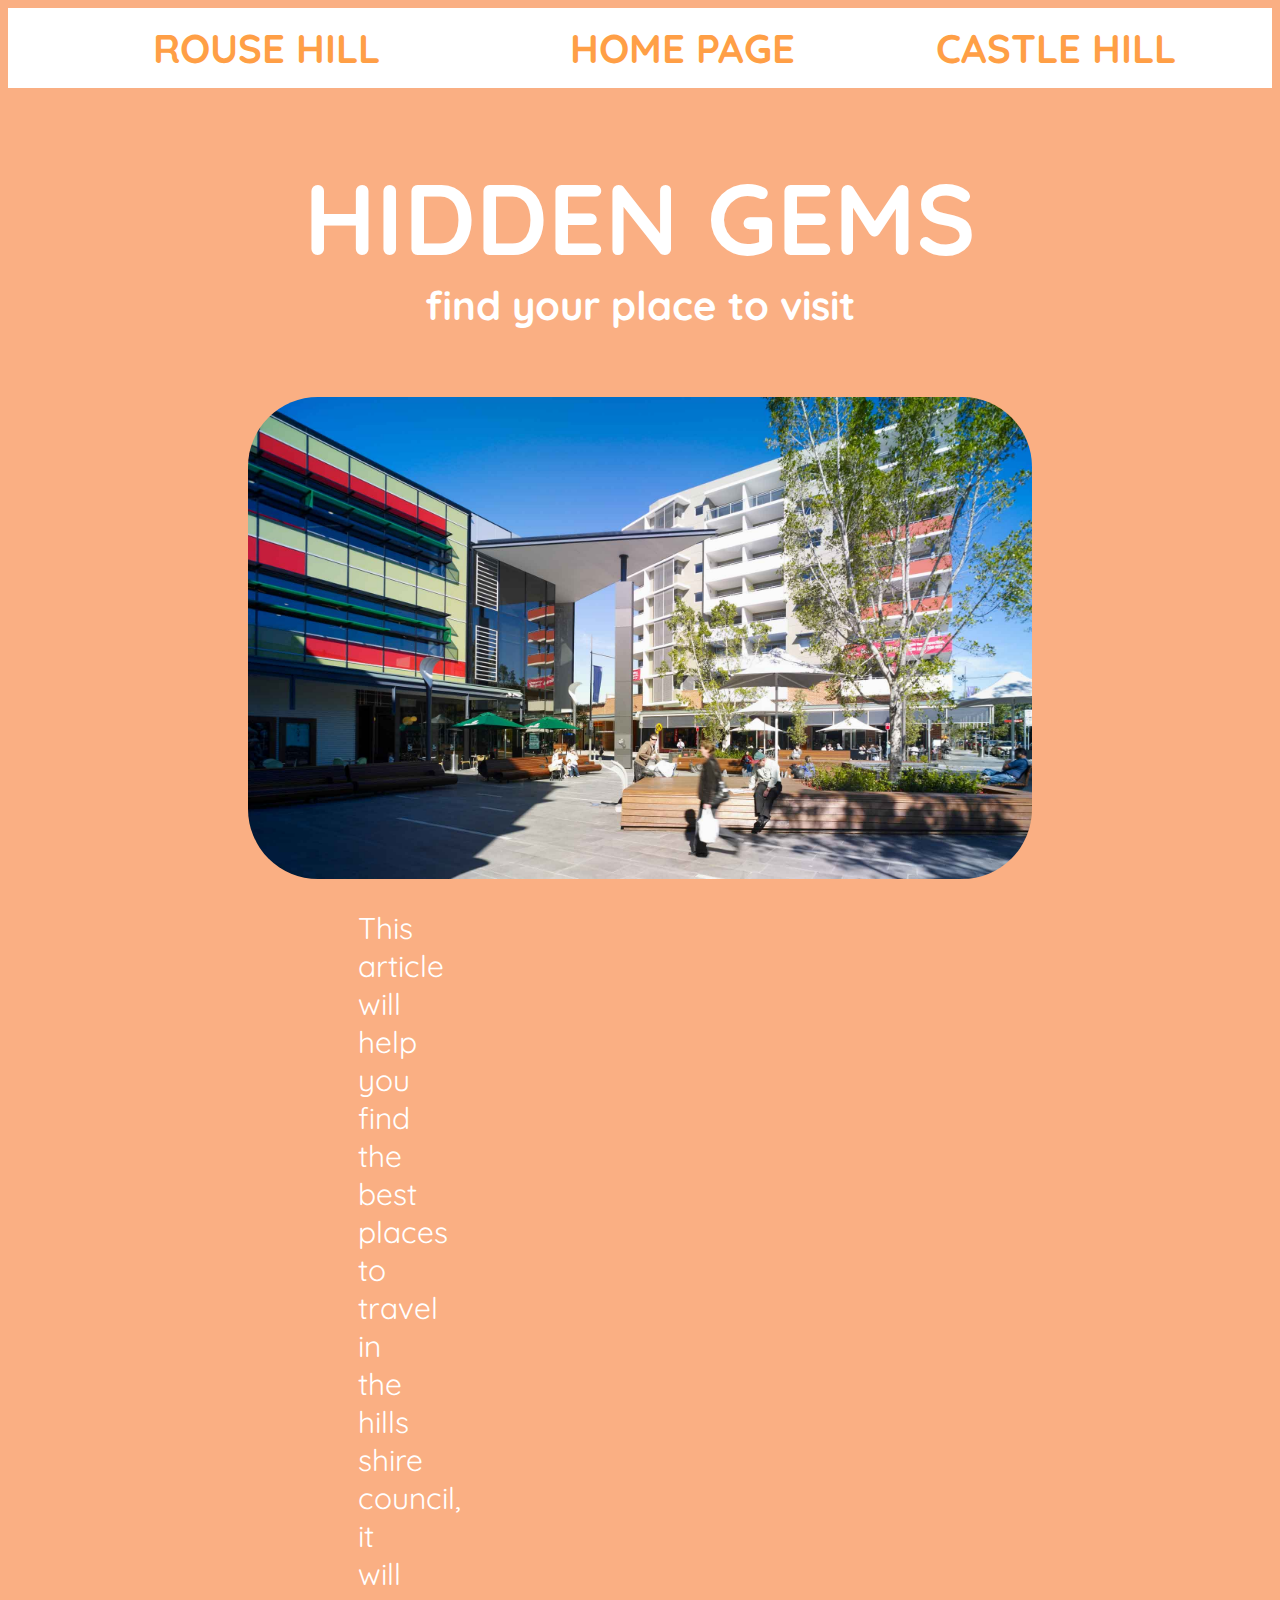
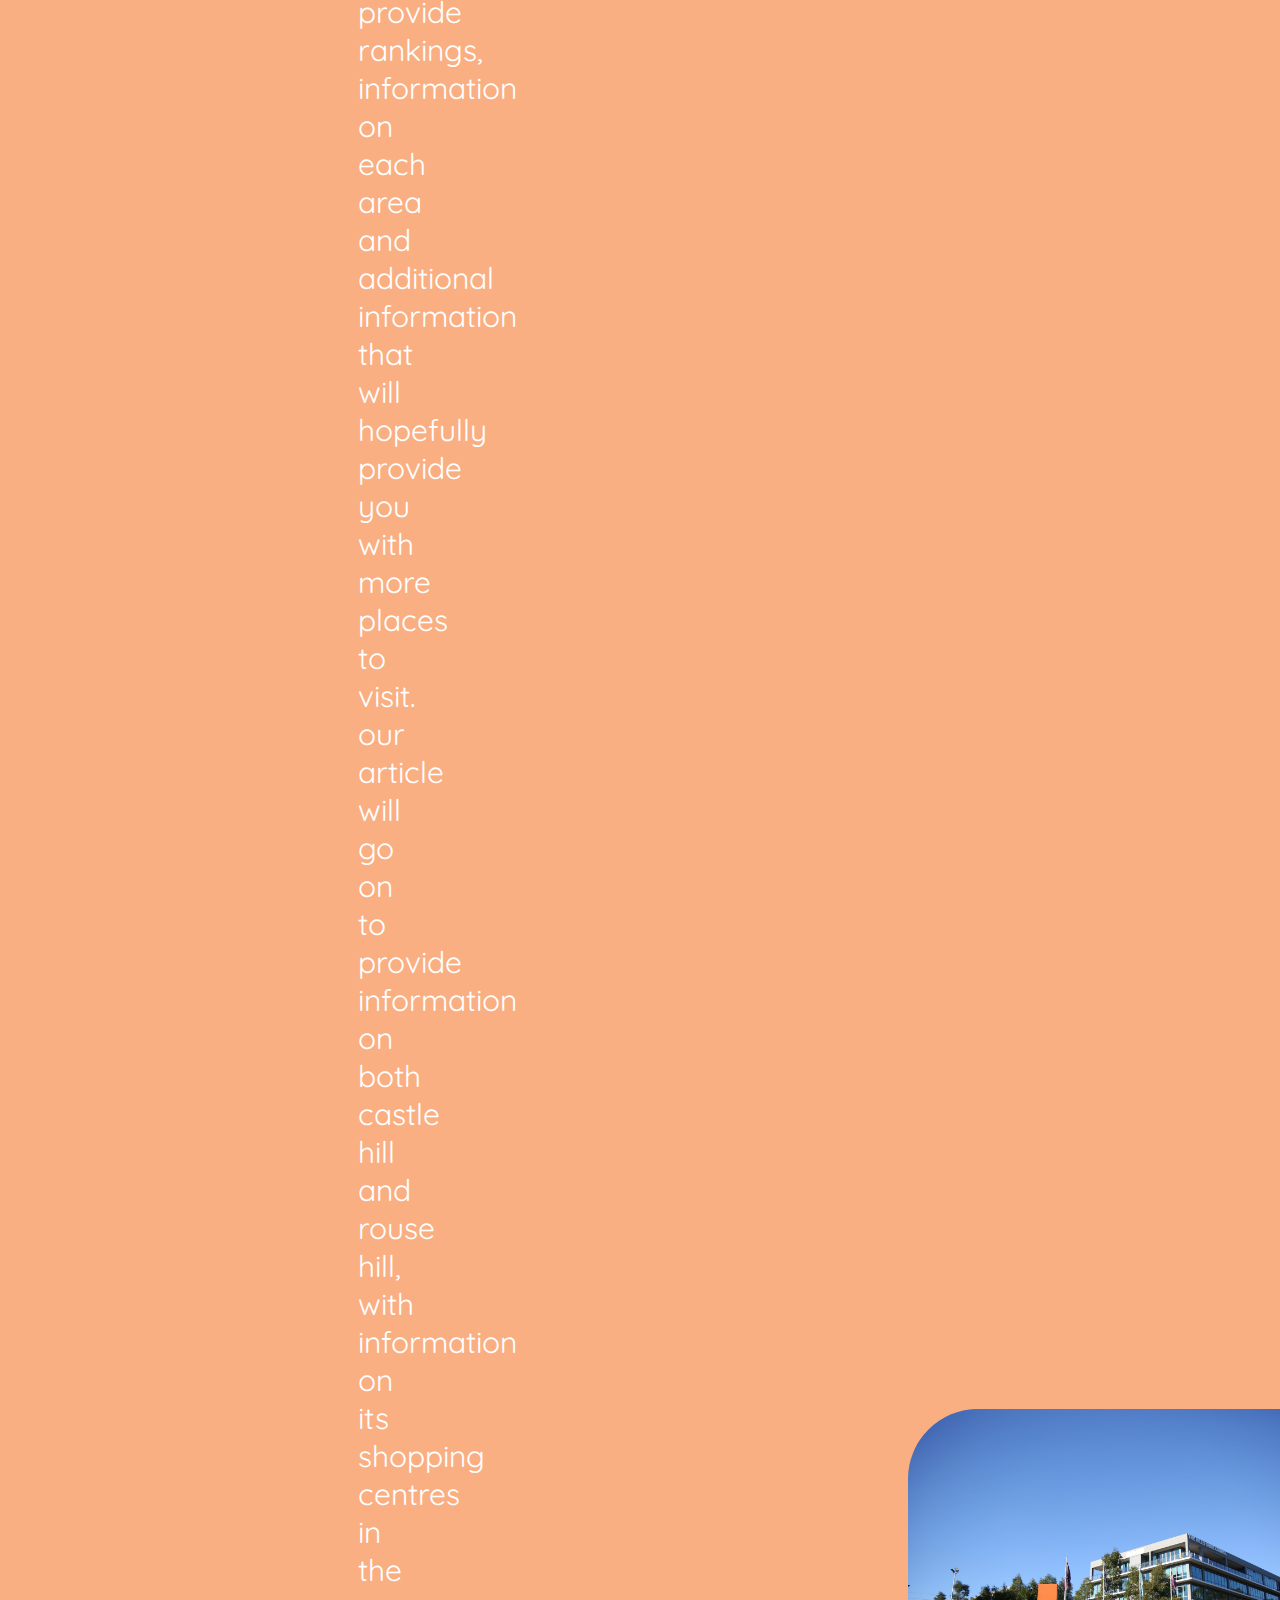
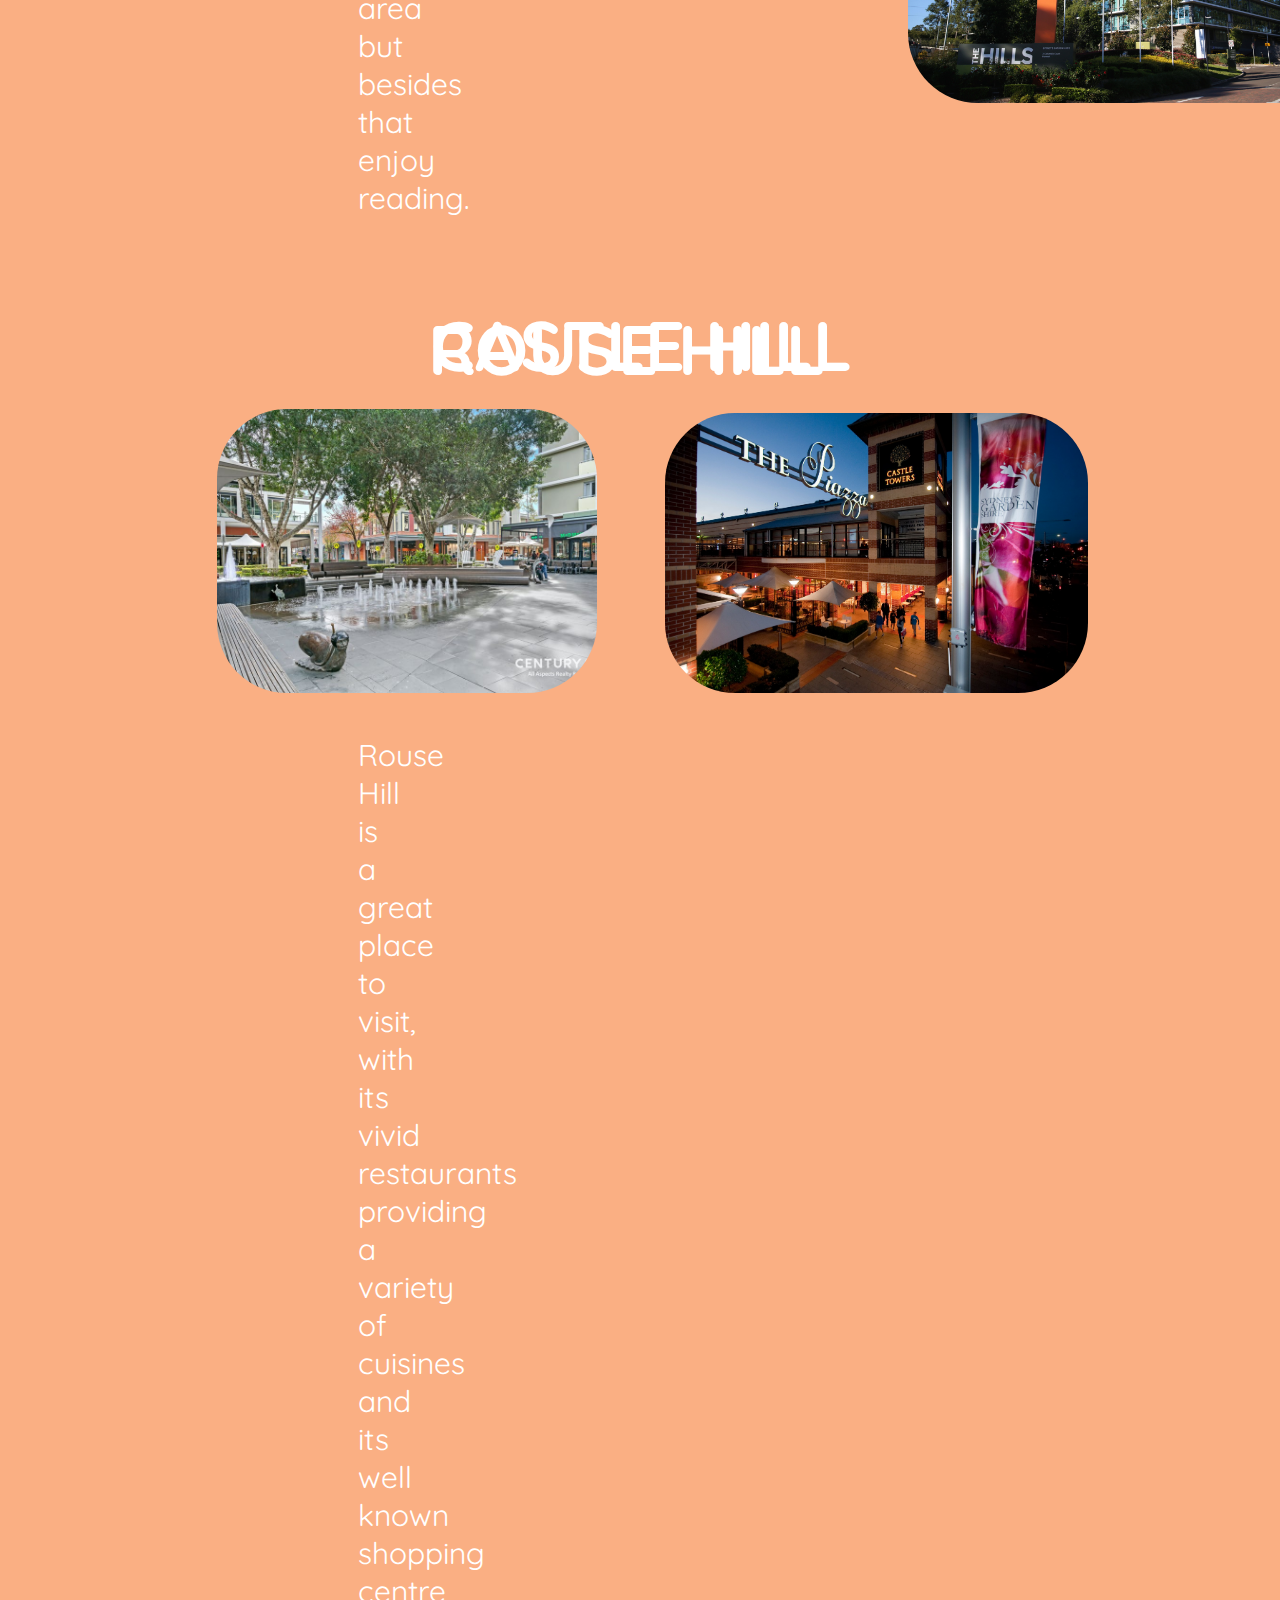
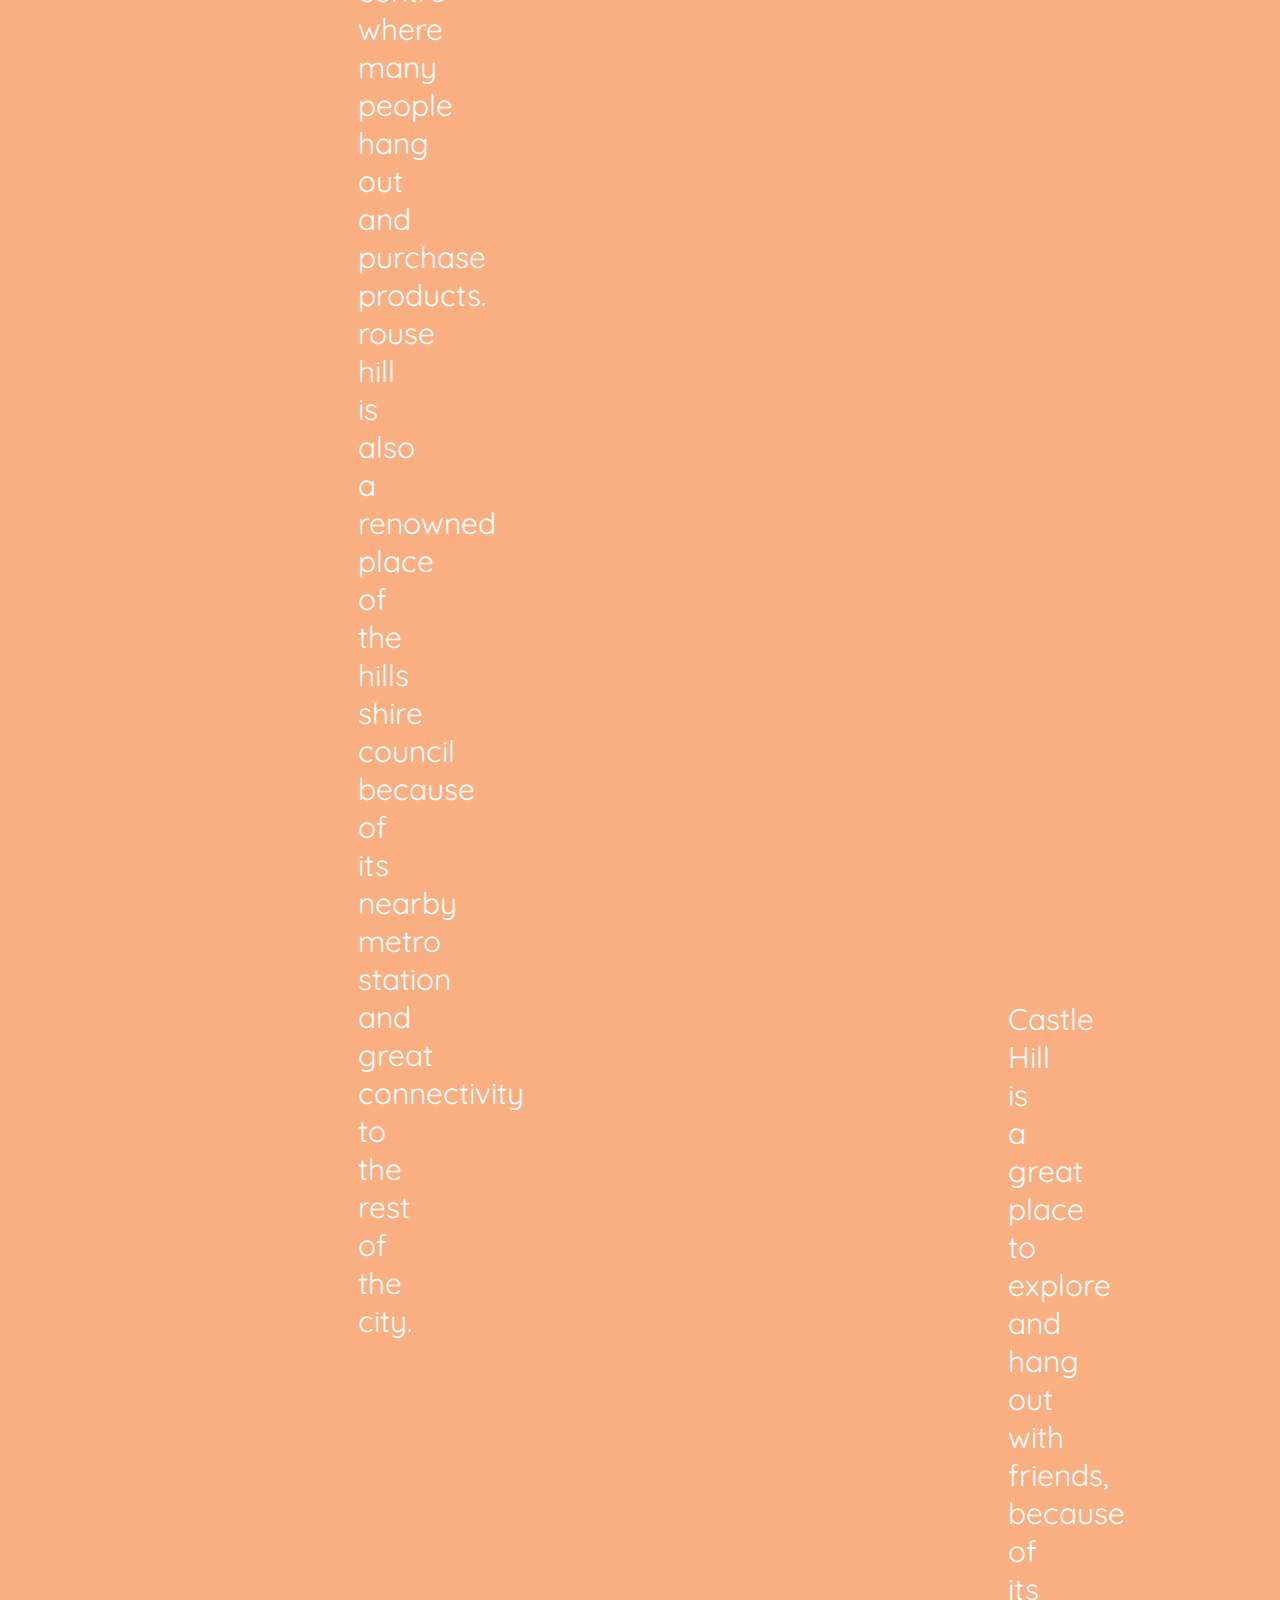
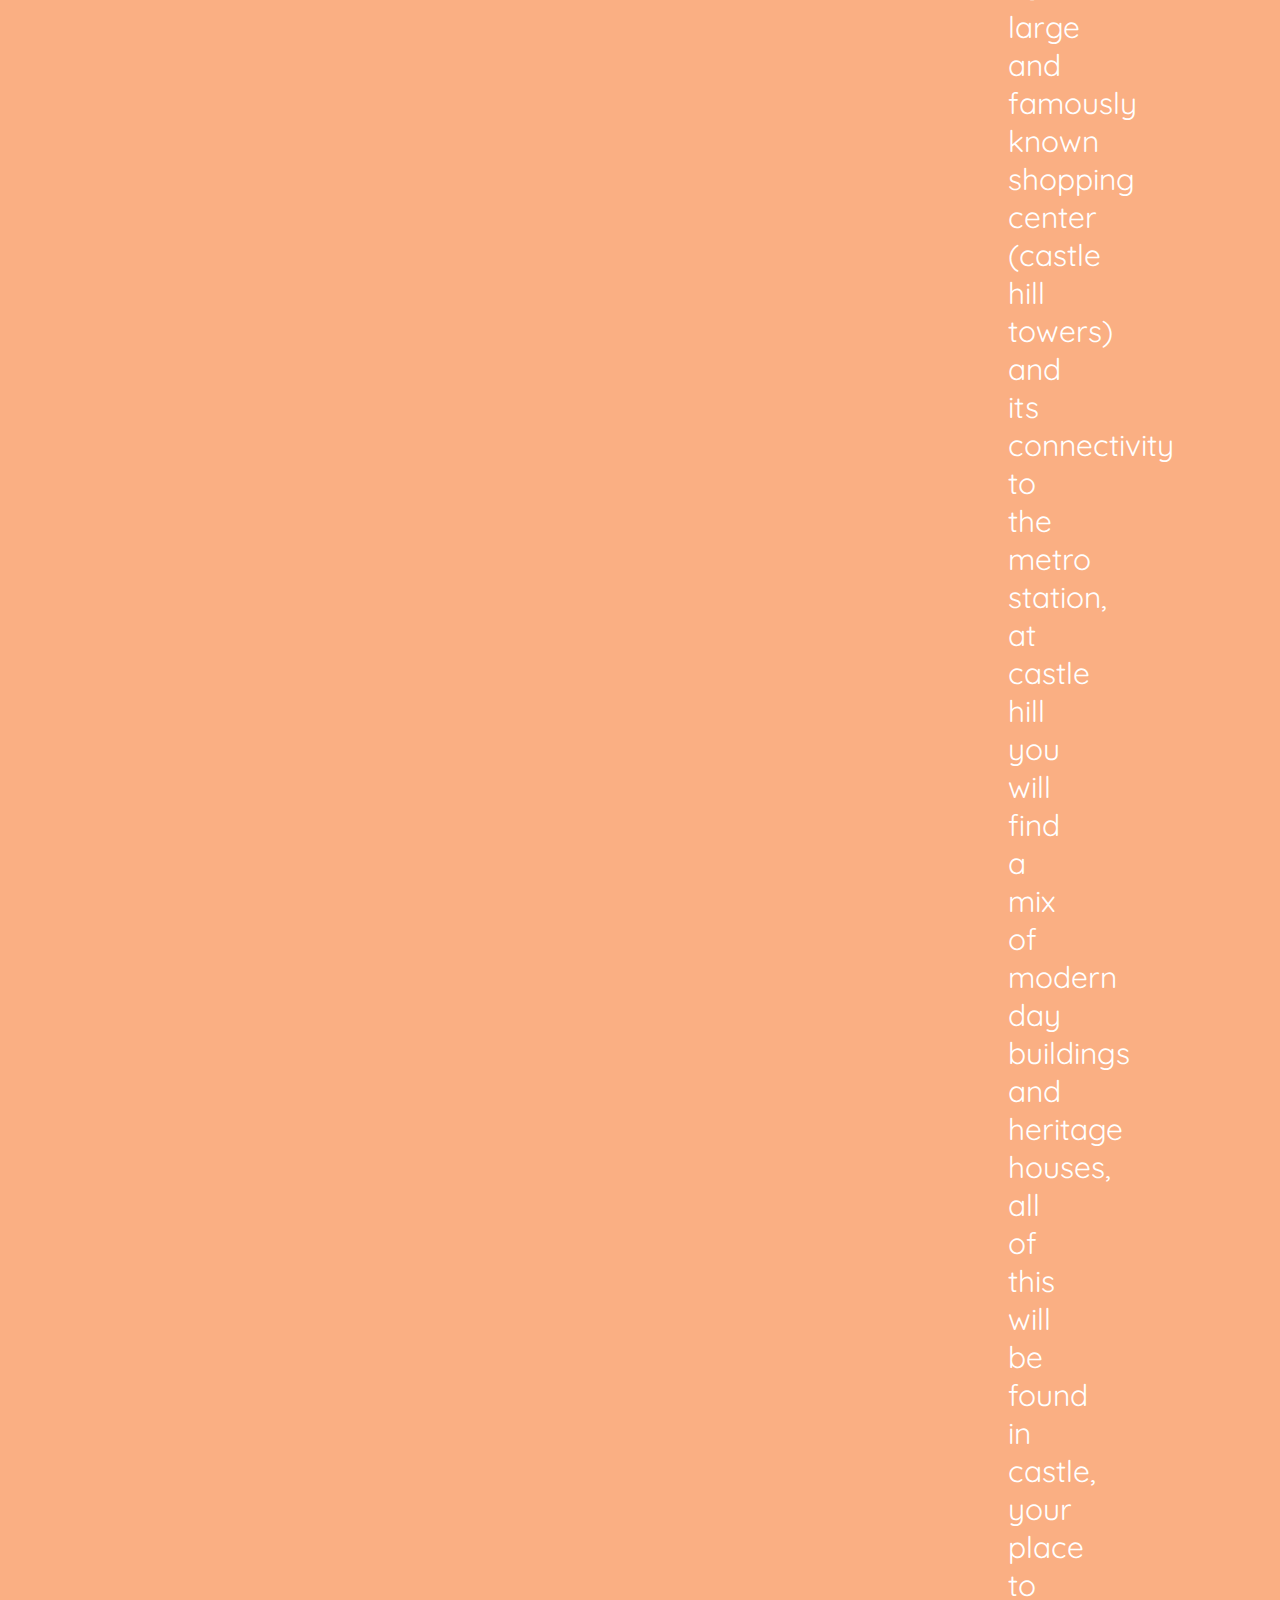
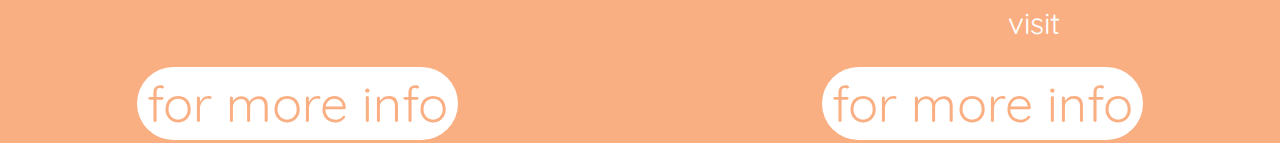
<file: index.html>
<title>HIDDEN GEMS</title><!--states the title of the web page(HIDDEN GEMS)-->
<link href="style.css" rel="stylesheet"><!--links the index html to the style css--> 
<body>
    <nav class="navbar1">    <!--adds a class to nav--> 
        <a href=rousehill.html class="rouselink"> ROUSE HILL</a><!--adds a class to the link--> 
        <a href=index.html class="homepage link"> HOME PAGE </a> <!--adds a class to the link--> 
        <a href=castlehill.html class="castlelink"> CASTLE HILL</a> <!--adds a class to the link--> 
    </nav>


<div>
 <h1>
  HIDDEN GEMS<br><!--states the h1 heading to HIDDEN GEMS--> 
  <span>find your place to visit</span><!--states the span element to be A place to sit back and relax --> 
 </h1>
</div>
<img src="rouse hill.jpg" width="200" class="thumbnail"><br><!--adds a class to the image-->
</body>
<p>
This article will help you find the best places to travel in the hills shire council, it will provide rankings, information on each area and additional information that will hopefully provide you with more places to visit. our article will go on to provide information on both castle hill and rouse hill, with information on its shopping centres in the area but besides that enjoy reading.
</p><!--information stated as a paragraph-->
<img src="hills.png" width="50" class="hills"><br><!--adds a class to the image-->
<h2>ROUSE HILL</h2><!--states the h2 heading as ROUSE HILL-->
<h3>CASTLE HILL</h3><!--states the h3 heading as CASTLE HILL-->
<img src="rouse hill town centre.jpg" width="200" class="town"><!--adds a class to the image-->
<img src="castle hill.jpeg" width="200" class="castle"><!--adds a class to the image-->
<p>
Rouse Hill is a great place to visit, with its vivid restaurants providing a variety of cuisines and its well known shopping centre where many people hang out and purchase products. rouse hill is also a renowned place of the hills shire council because of its nearby metro station and great connectivity to the rest of the city.
</p><!--information stated as a paragraph-->

<p class="p1"><!--adds a class to the paragraph-->
Castle Hill is a great place to explore and hang out with friends, because of its large and famously known shopping center (castle hill towers) and its connectivity to the metro station, at castle hill you will find a mix of modern day buildings and heritage houses, all of this will be found in castle, your place to visit
</p><!--information stated as a paragraph-->
<a href=rousehill.html class="rouselink"> for more info</a><!--adds a class to the link--> 
<a href=castlehill.html class="castlelink"> for more info </a><!--adds a class to the link-->
</file>
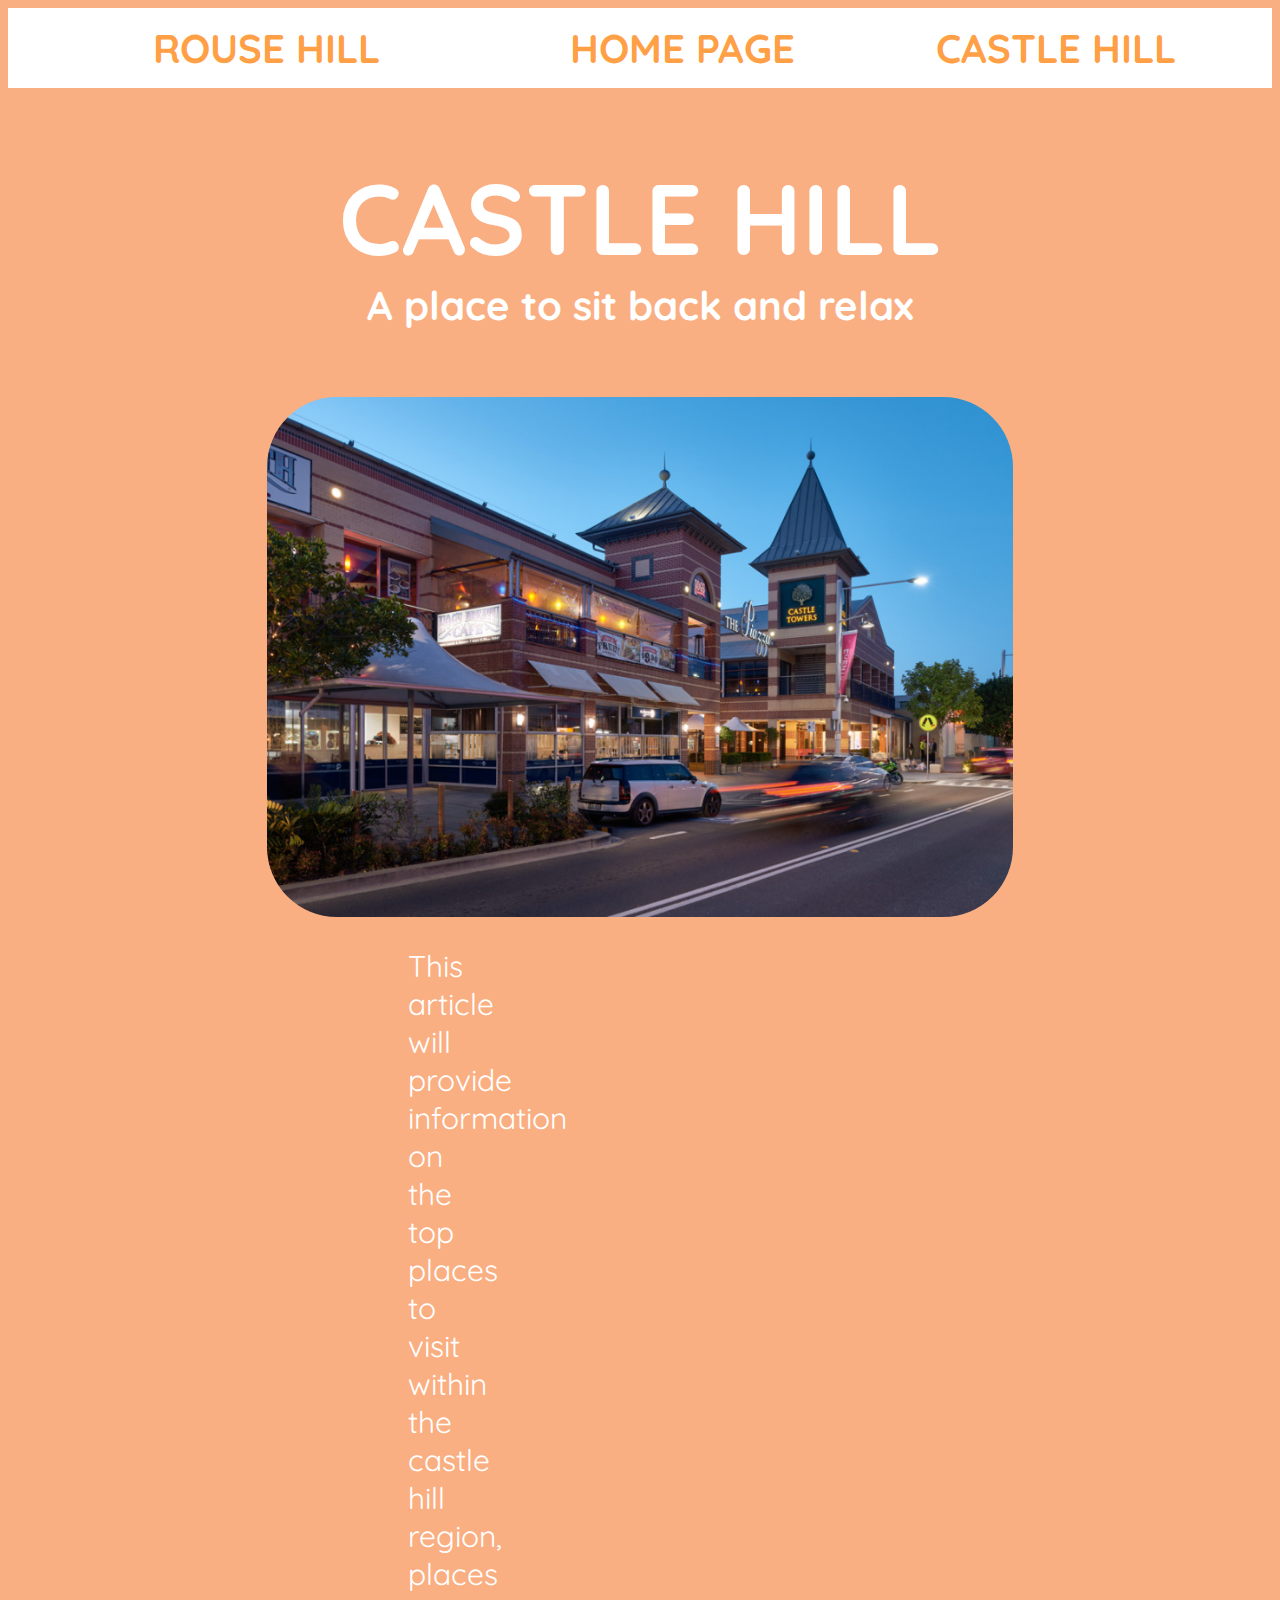
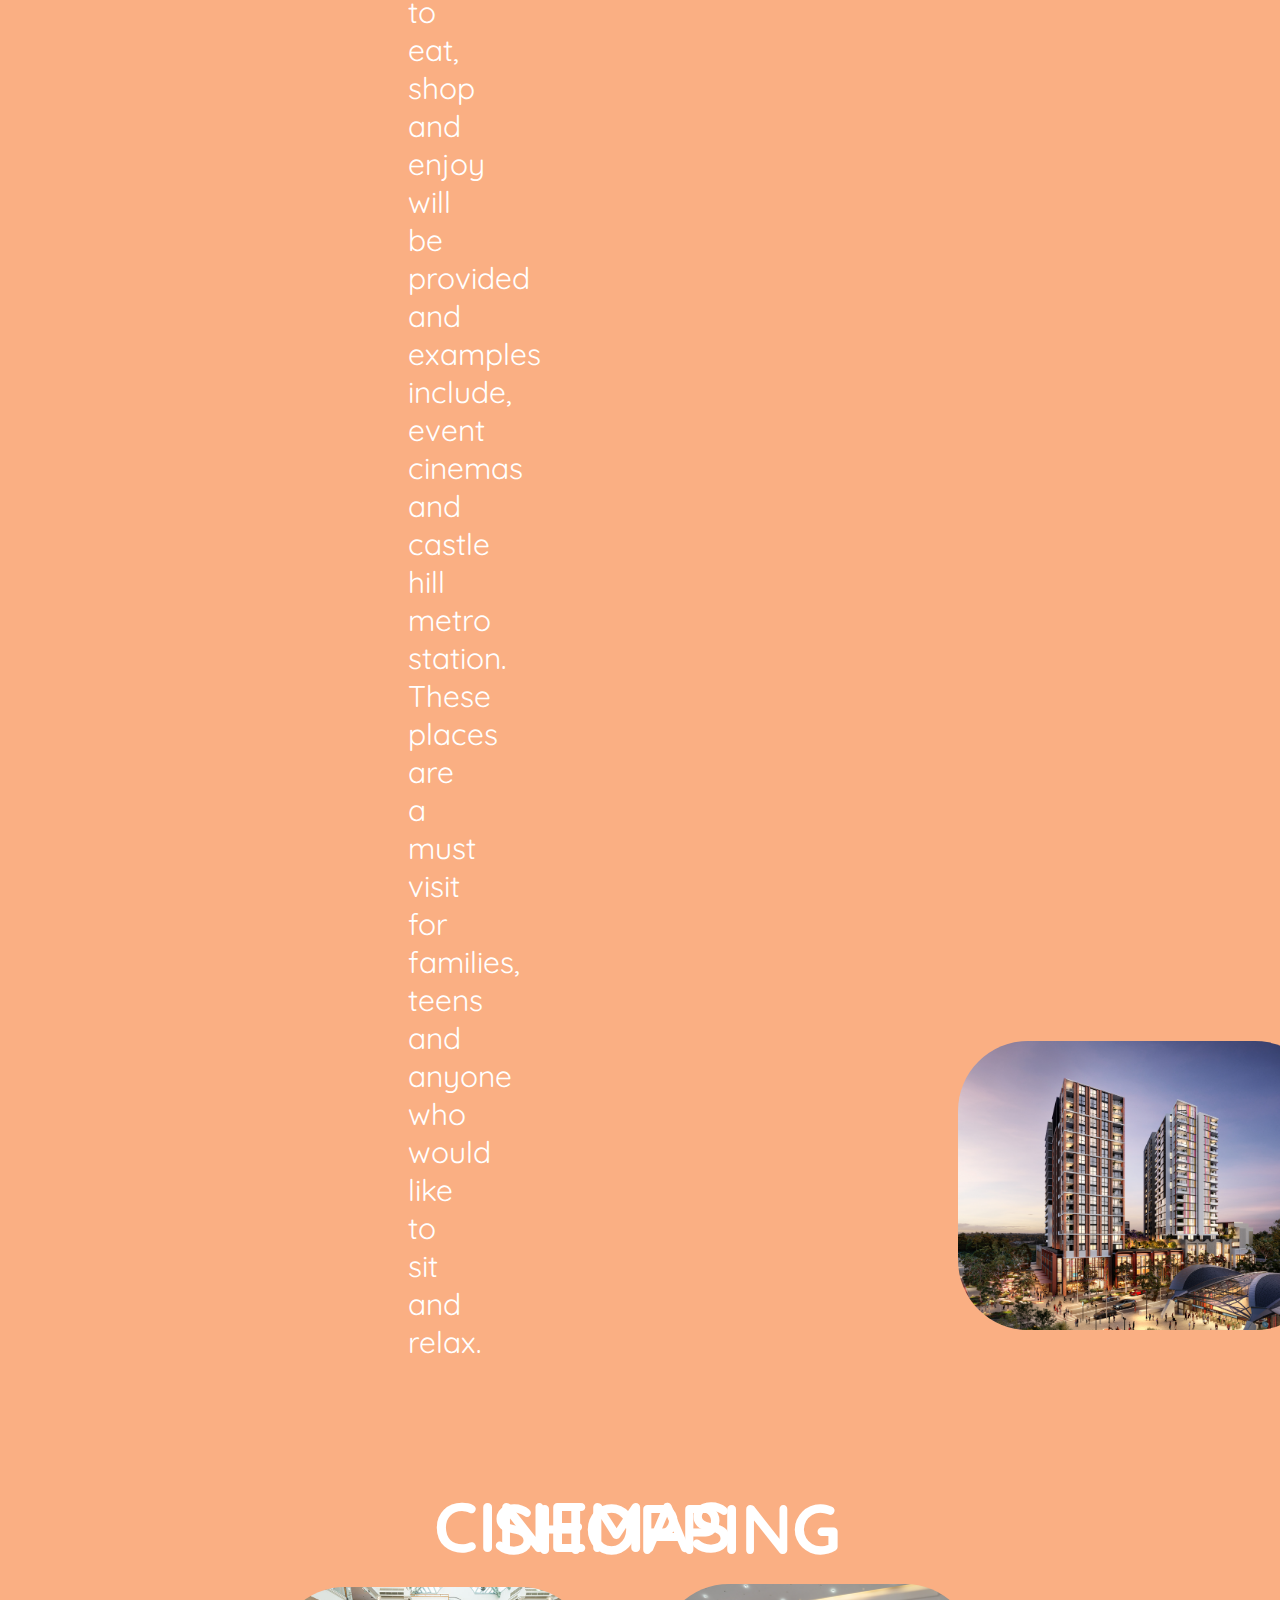
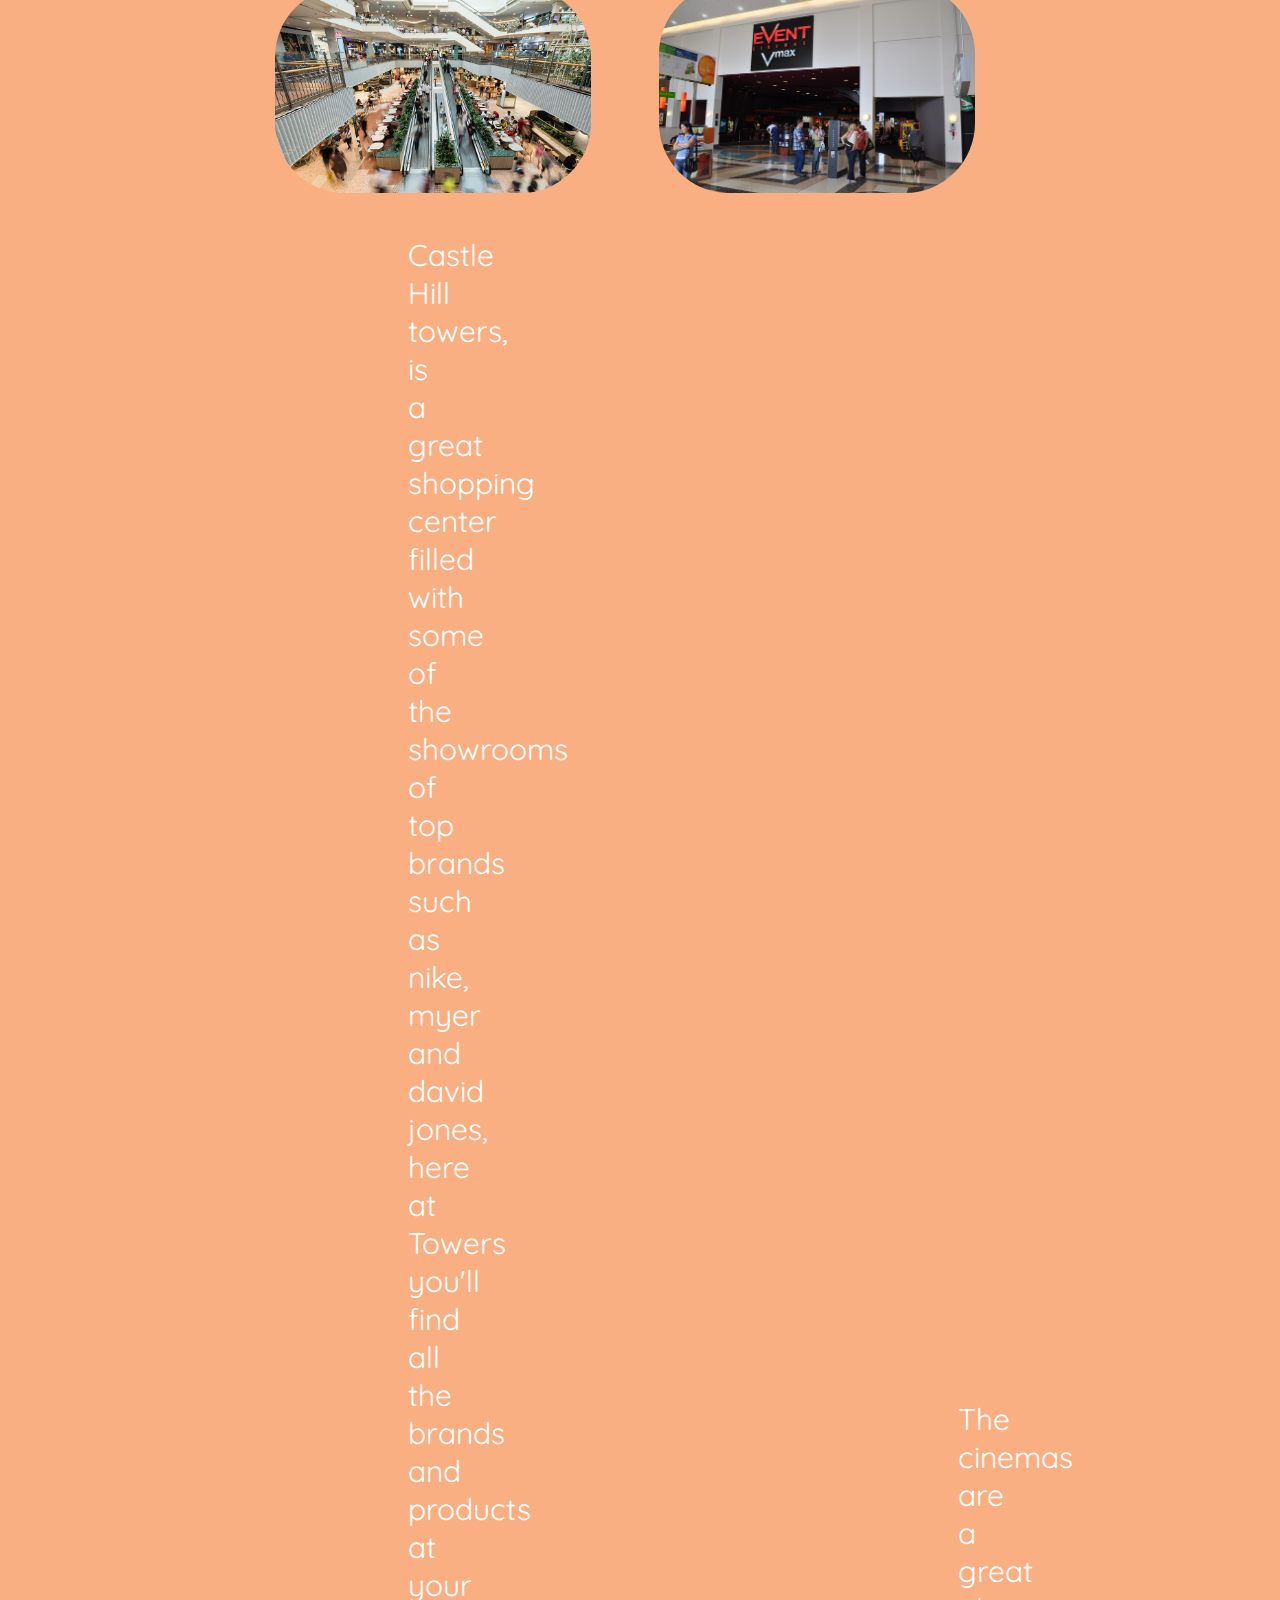
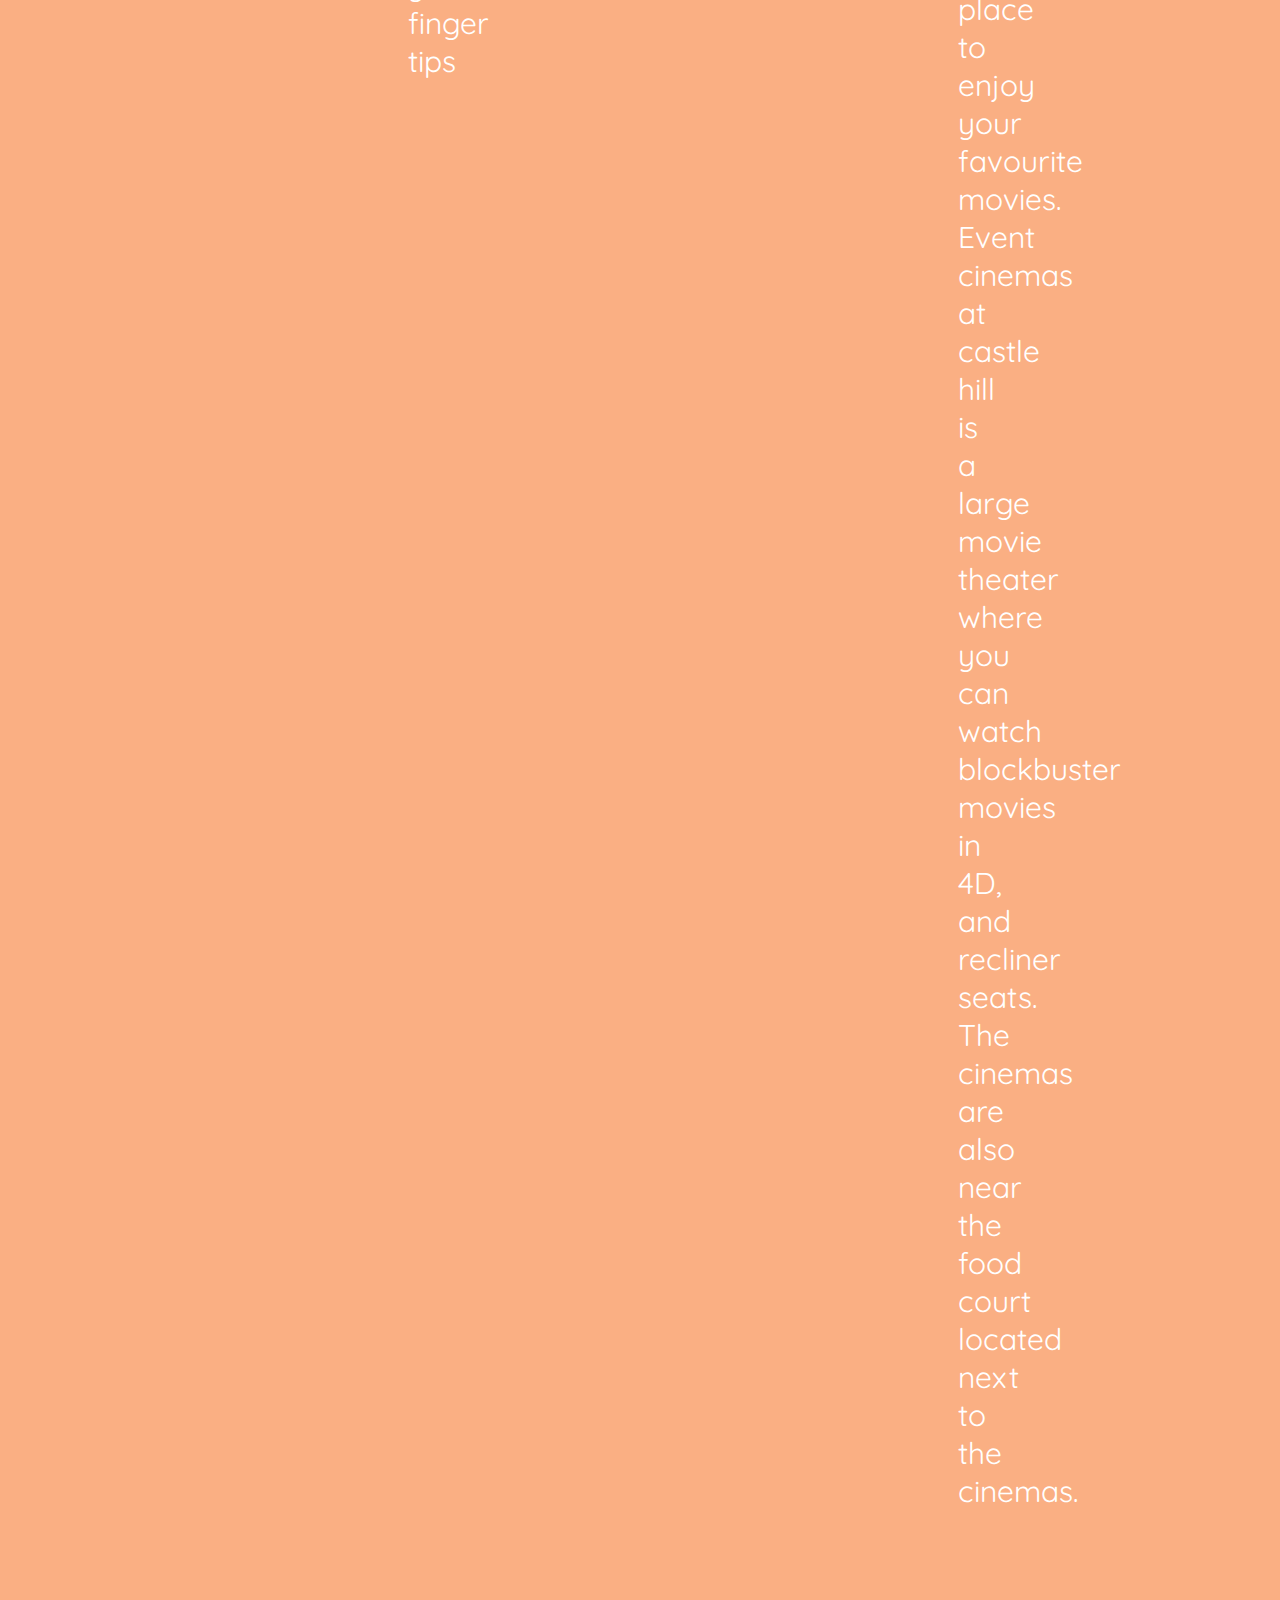
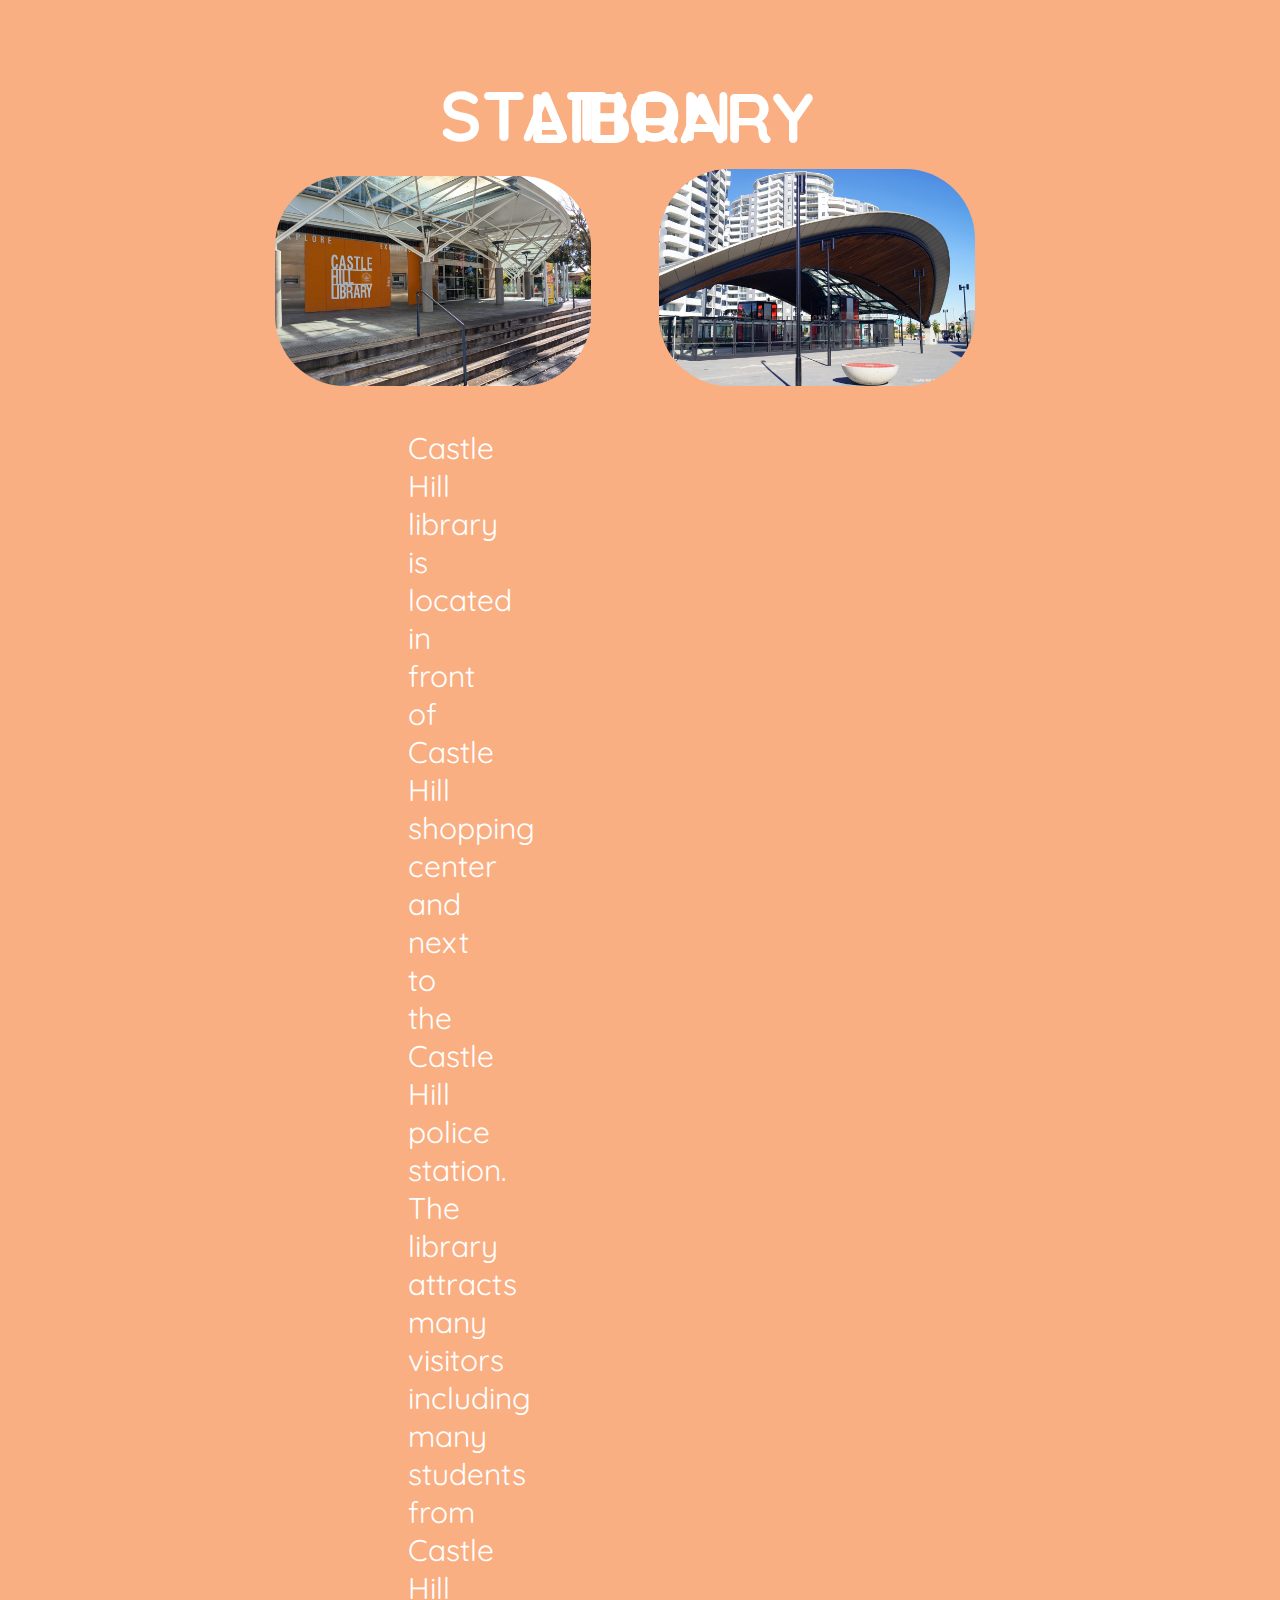
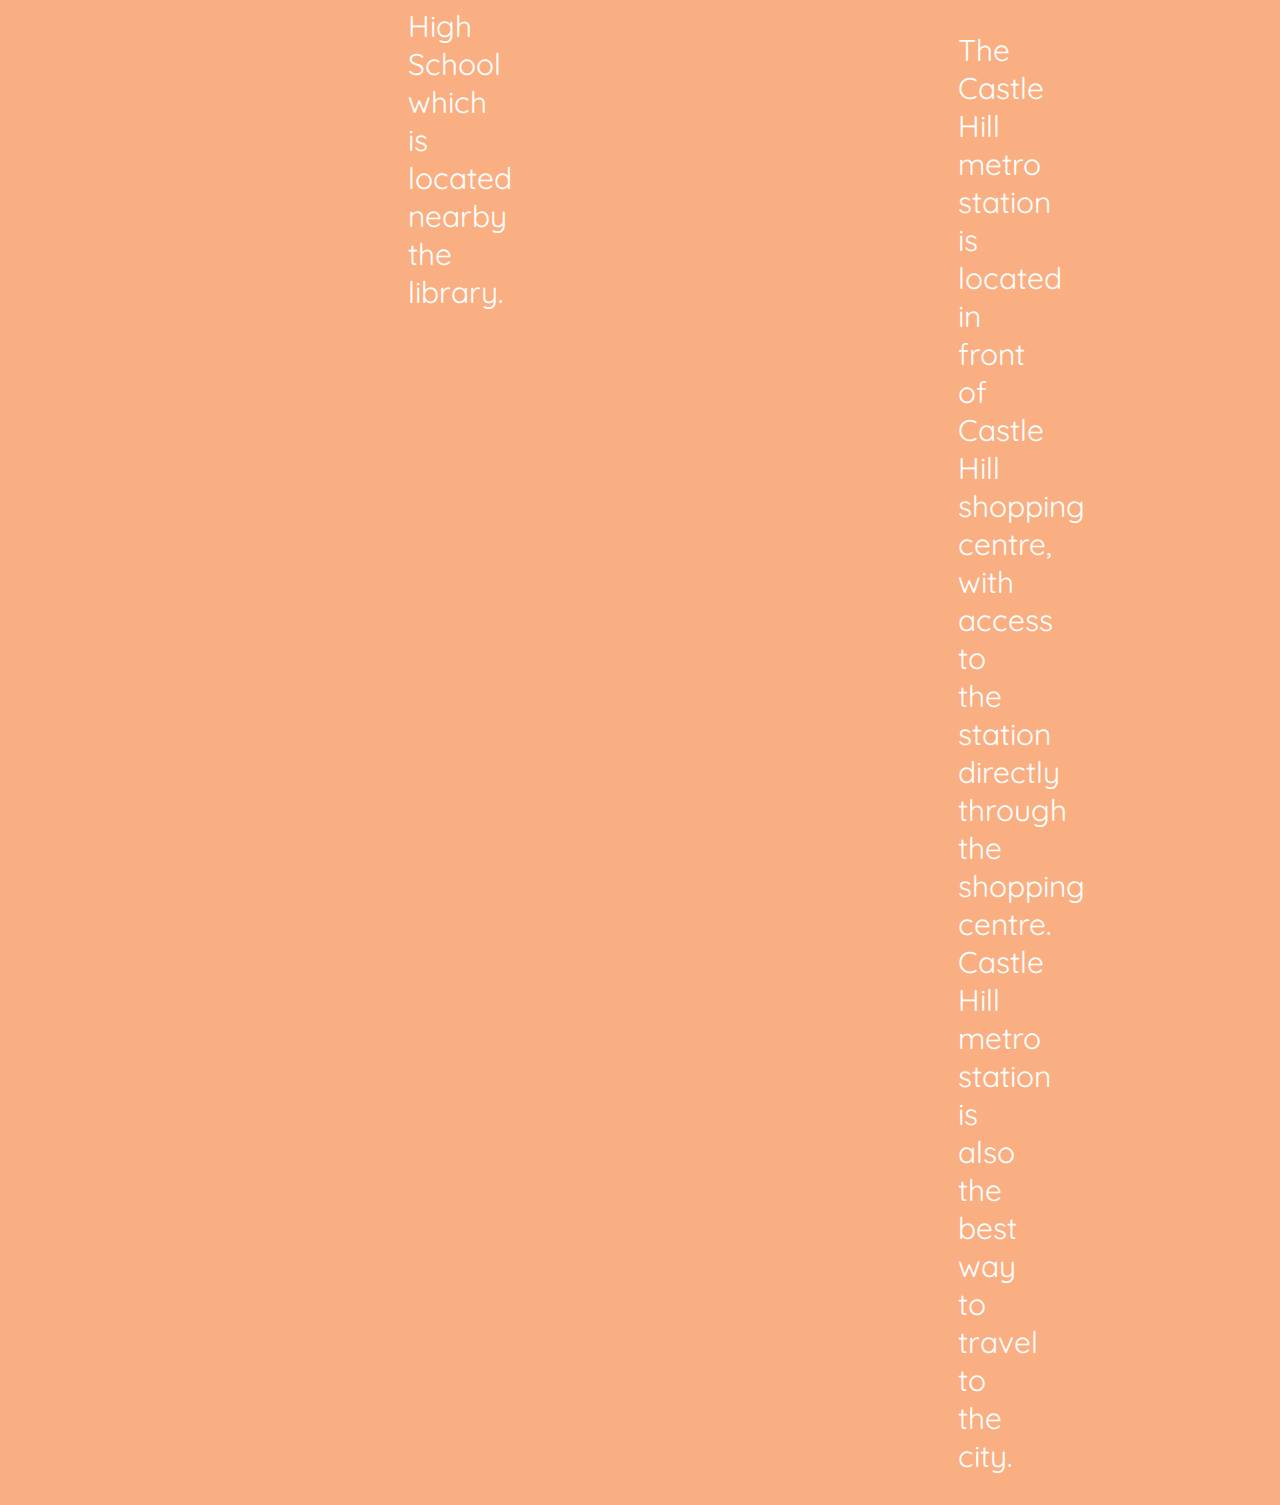
<file: castlehill.html>
<title>castlehill</title><!--states the title of the web page(castlehill)--> 
<link href="style.css" rel="stylesheet"><!--links the index html for castle hill to the style css--> 
<body>
    <nav class="navbar1"> <!--adds a class to nav-->    
        <a href=rousehill.html class="rouselink"> ROUSE HILL</a><!--adds a class to the link--> 
        <a href=index.html class="homepage link"> HOME PAGE </a> <!--adds a class to the link--> 
        <a href=castlehill.html class="castlelink"> CASTLE HILL</a> <!--adds a class to the link--> 
    </nav>
    <div>
     <h1>
      CASTLE HILL<br><!--states the h1 heading to CASTLE HILL--> 
      <span>A place to sit back and relax</span><!--states the span element to be A place to sit back and relax --> 
     </h1>
    </div>
    <img src="castle hill home page.jpg" width="70" class="thumbnailcastle"><br><!--adds a class to the image-->
</body>
<p class="rousehillmainpage"> <!--adds a class to the paragraph-->
This article will provide information on the top places to visit within the castle hill region, places to eat, shop and enjoy will be provided and examples include, event cinemas and castle hill metro station. These places are a must visit for families, teens and anyone who would like to sit and relax.
    </p><!--information stated as a paragraph-->
    <img src="castle hill showground.jpg" width="50" class="img2"><br><!--adds a class to the image and defines its width-->
    <h4>SHOPPING</h4><!--states the h4 heading as SHOPPING-->
<h5>CINEMAS</h5><!--states the h5 heading as CINEMAS-->
<img src="castle hill mall.jpeg" width="200" class="shopping"><!--adds a class to the image and defines its width-->
<img src="large.jpeg" width="200" class="reading-cinemas"><!--adds a class to the image and defines its width-->
<p class="shoppingtext"><!--adds a class to the paragraph-->
Castle Hill towers, is a great shopping center filled with some of the showrooms of top brands such as nike, myer and david jones, here at Towers you'll find all the brands and products at your finger tips
</p><!--information stated as a paragraph-->

<p class="cinema"><!--adds a class to the paragraph-->
The cinemas are a great place to enjoy your favourite movies. Event cinemas at castle hill is a large movie theater where you can watch blockbuster movies in 4D, and recliner seats. The cinemas are also near the food court located next to the cinemas.
</p>
<h6>LIBRARY</h6><!--states the h6 heading as LIBRARY-->
<h5>STATION</h5><!--states the h5 heading as STATION-->
<img src="castle-hill-library.png" width="200" class="shopping"><!--adds a class to the image and defines its width-->
<img src="metro castle.jpg" width="200" class="reading-cinemas"><!--adds a class to the image and defines its width-->
<p class="shoppingtext"><!--adds a class to the paragraph-->
Castle Hill library is located in front of Castle Hill shopping center and next to the Castle Hill police station. The library attracts many visitors including many students from Castle Hill High School which is located nearby the library.
</p><!--information stated as a paragraph-->

<p class="cinema"><!--adds a class to the paragraph-->
The Castle Hill metro station is located in front of Castle Hill shopping centre, with access to the station directly through the shopping centre. Castle Hill metro station is also the best way to travel to the city.
</p><!--information stated as a paragraph-->
</file>
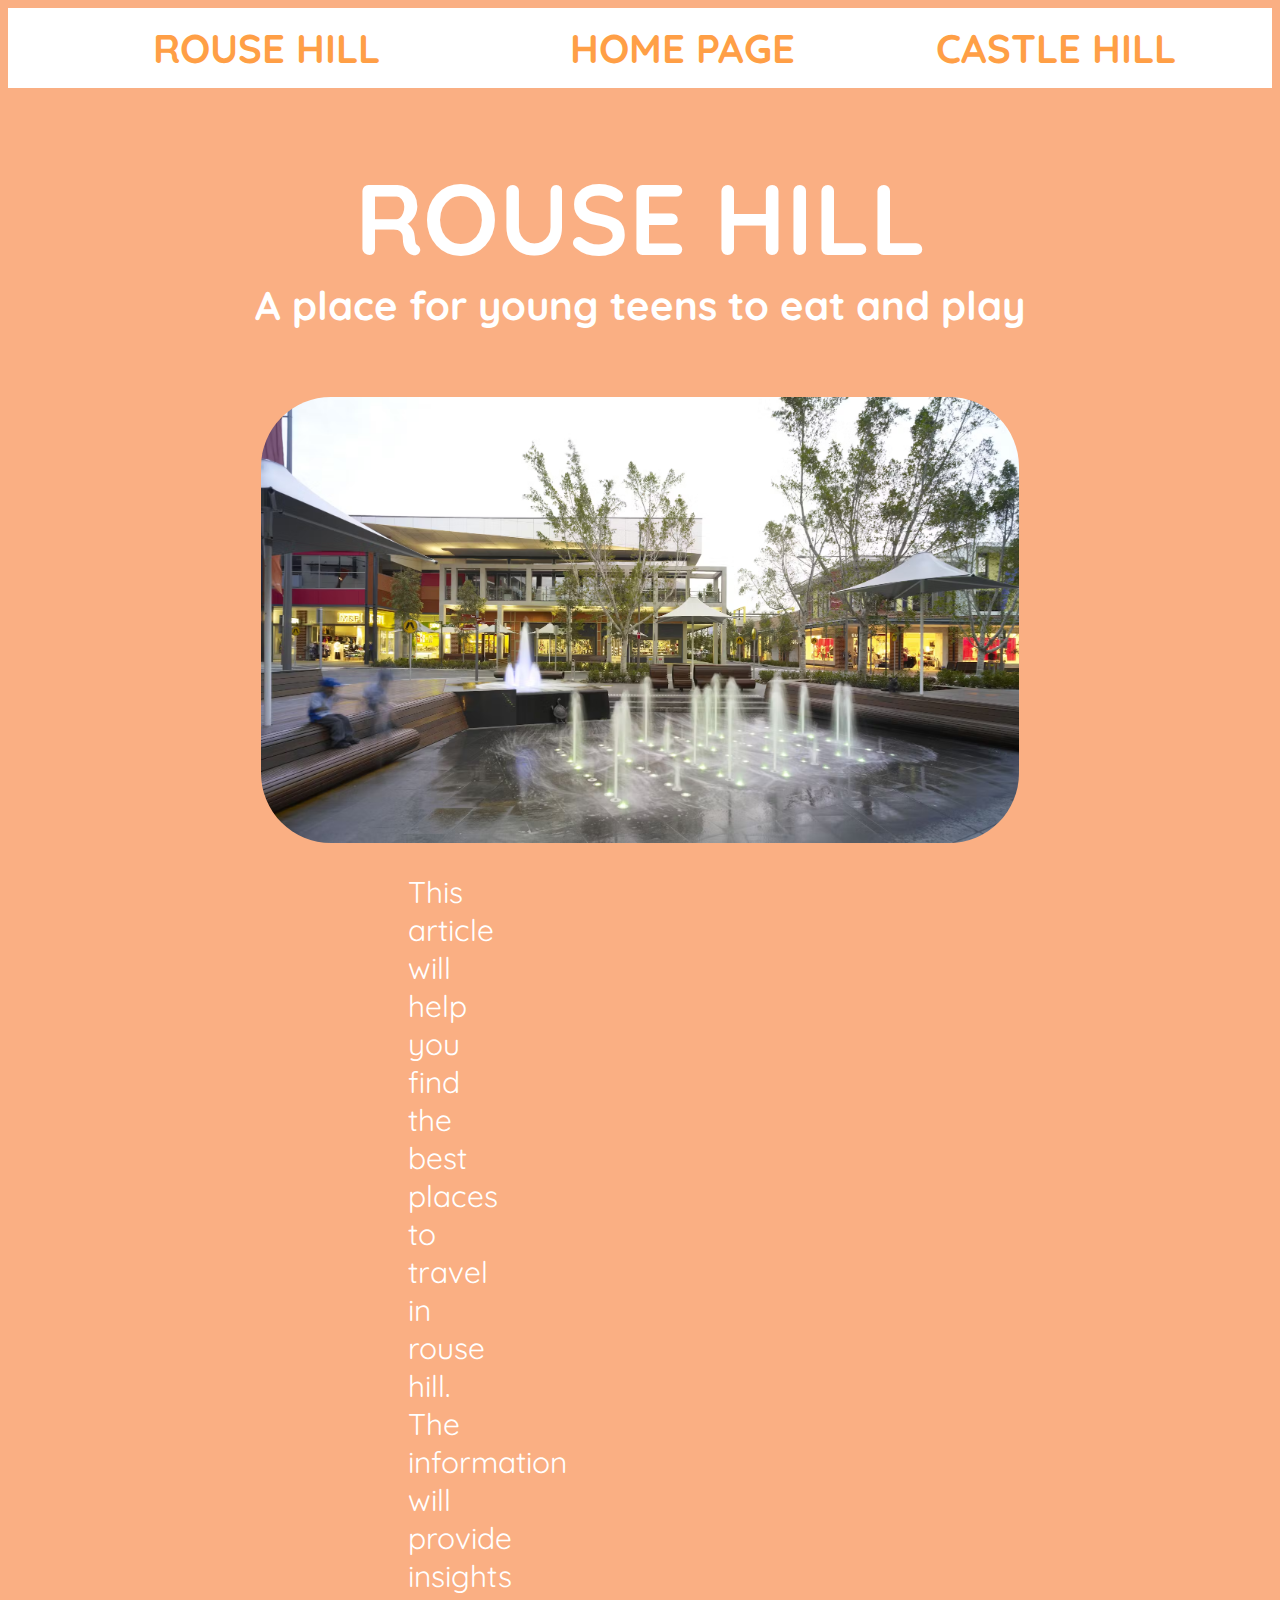
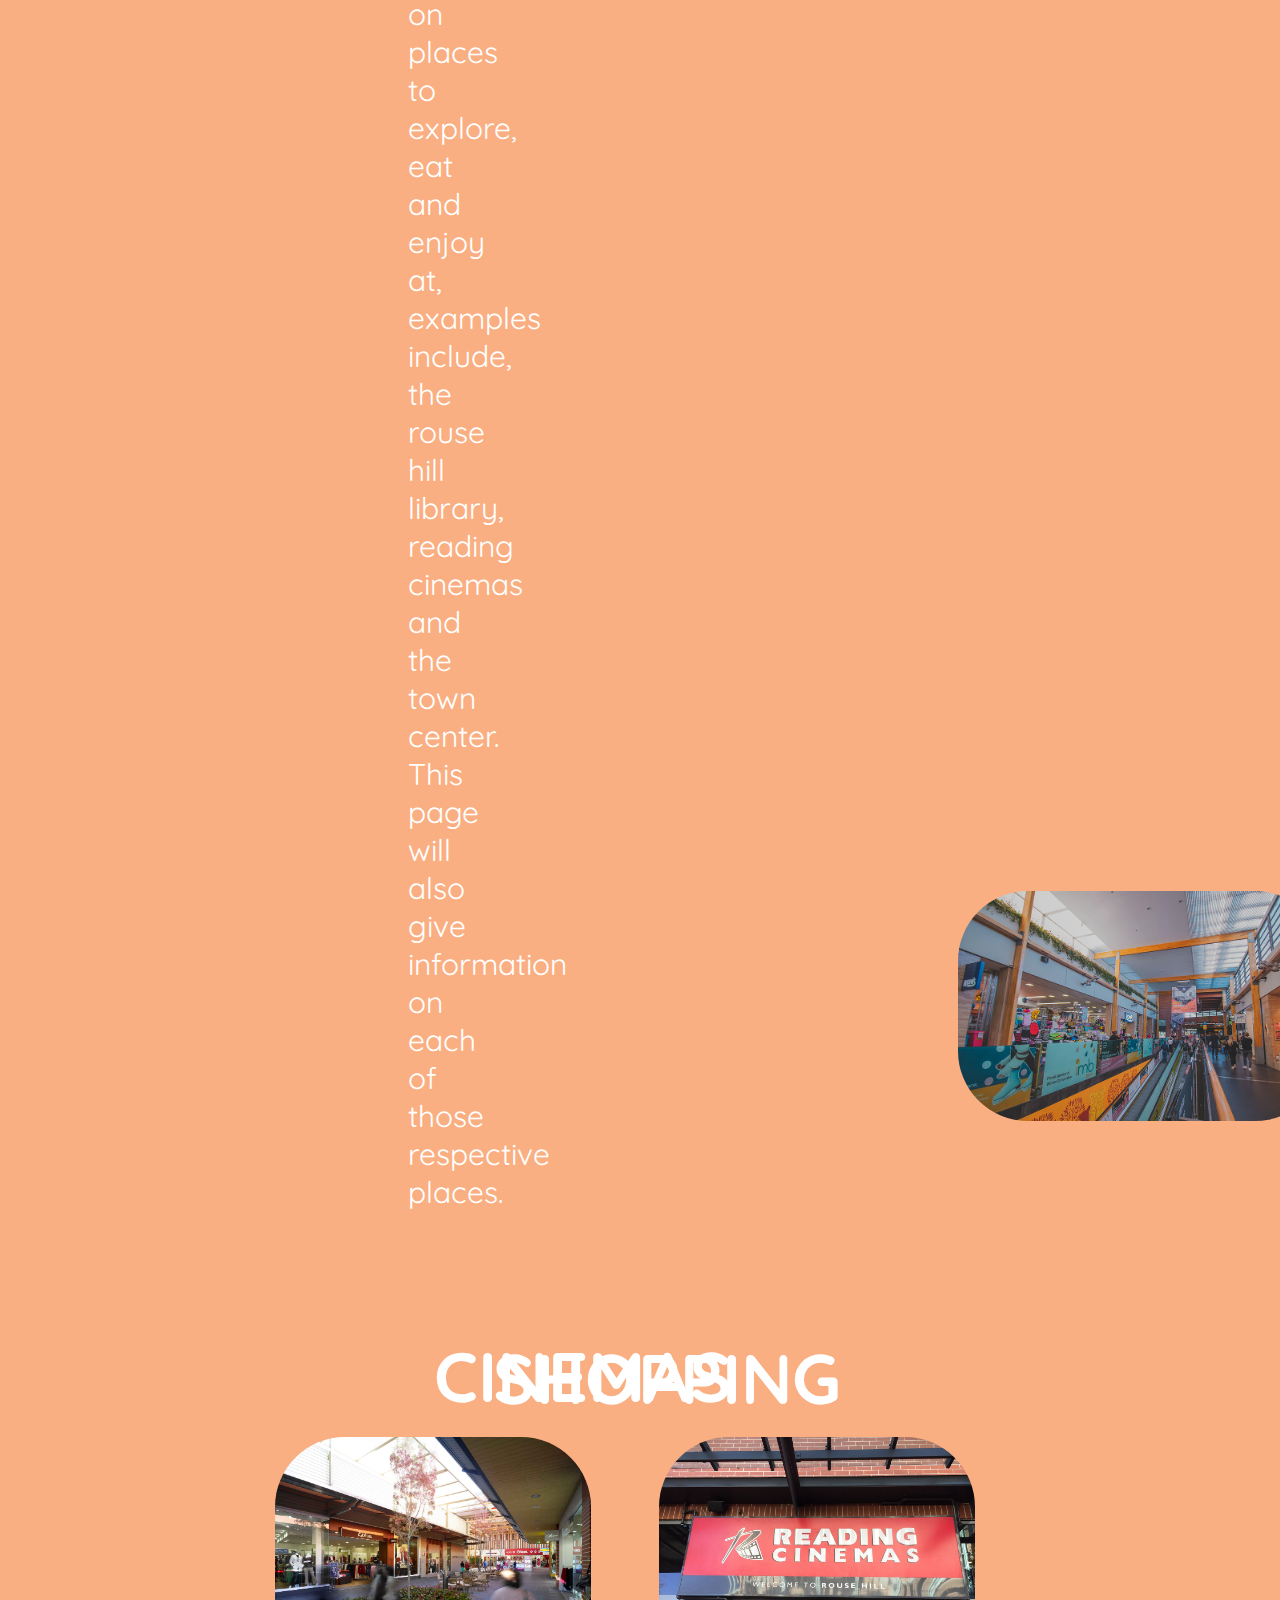
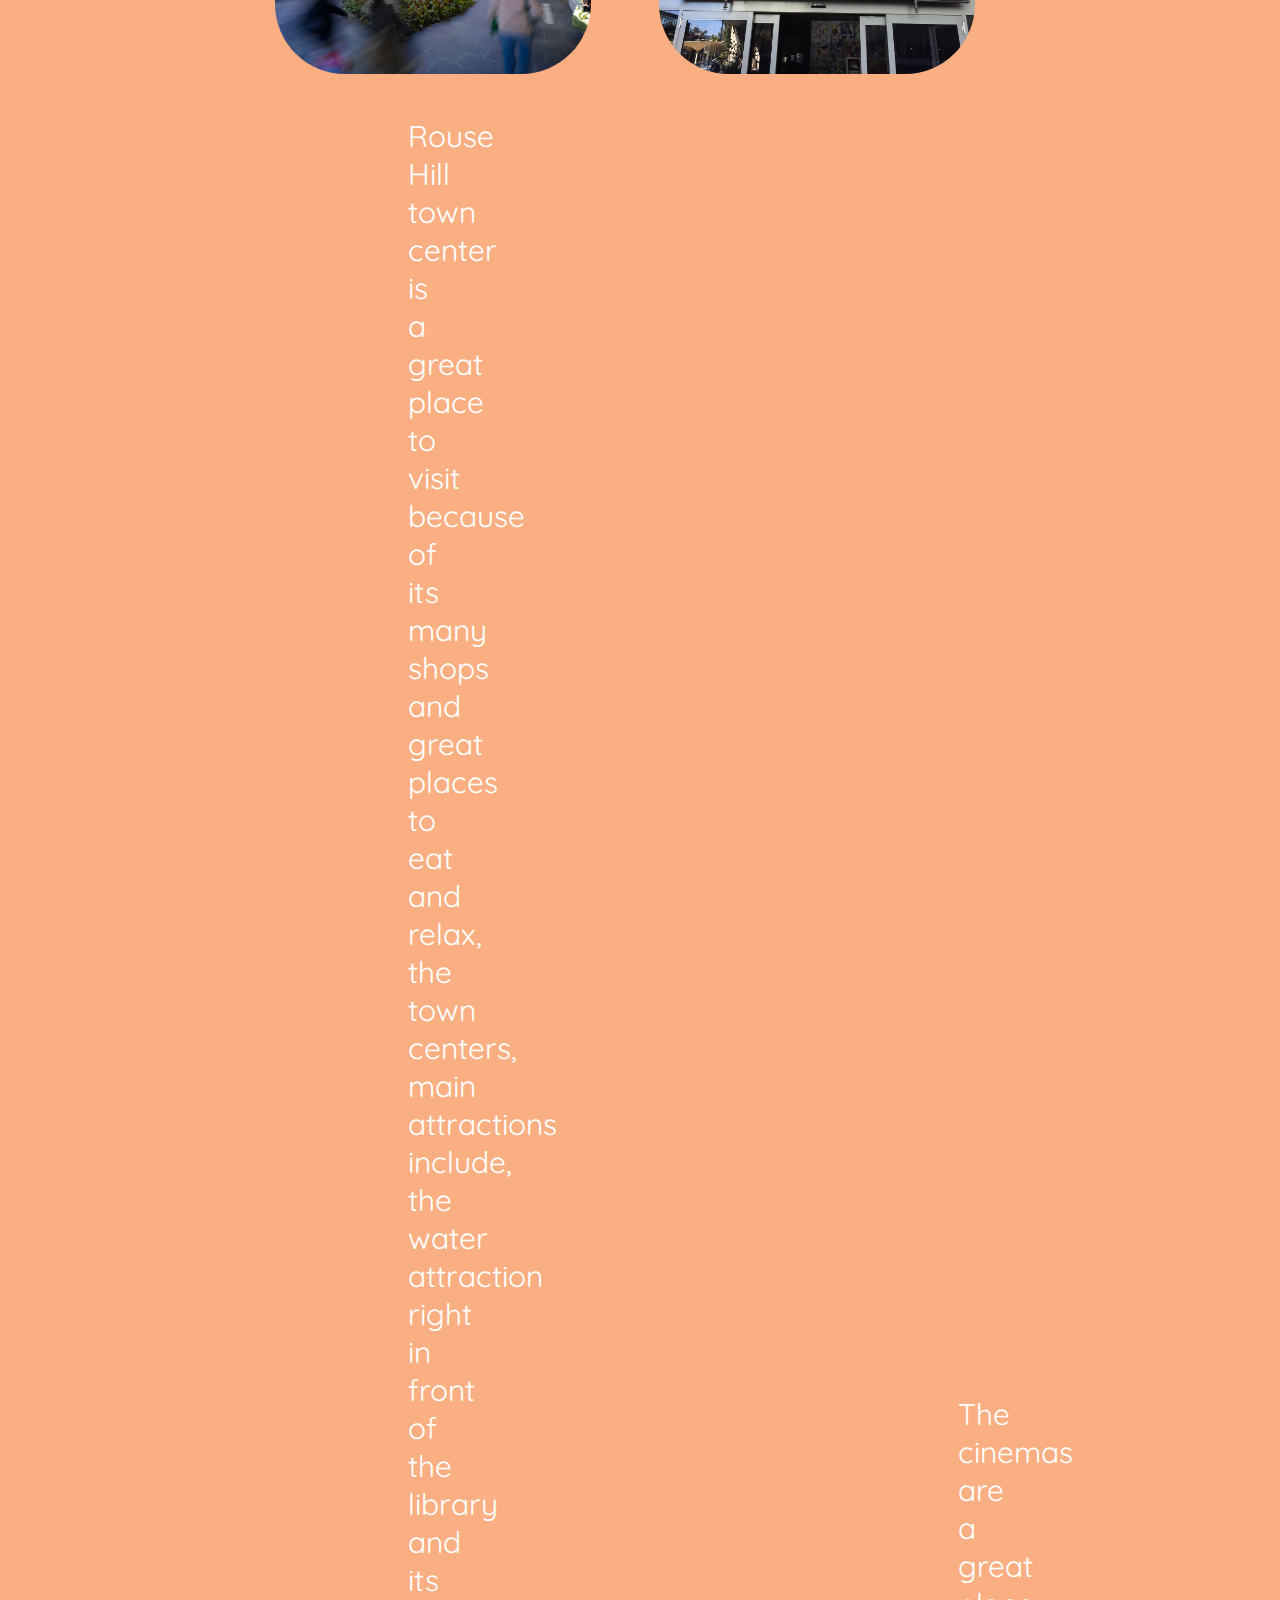
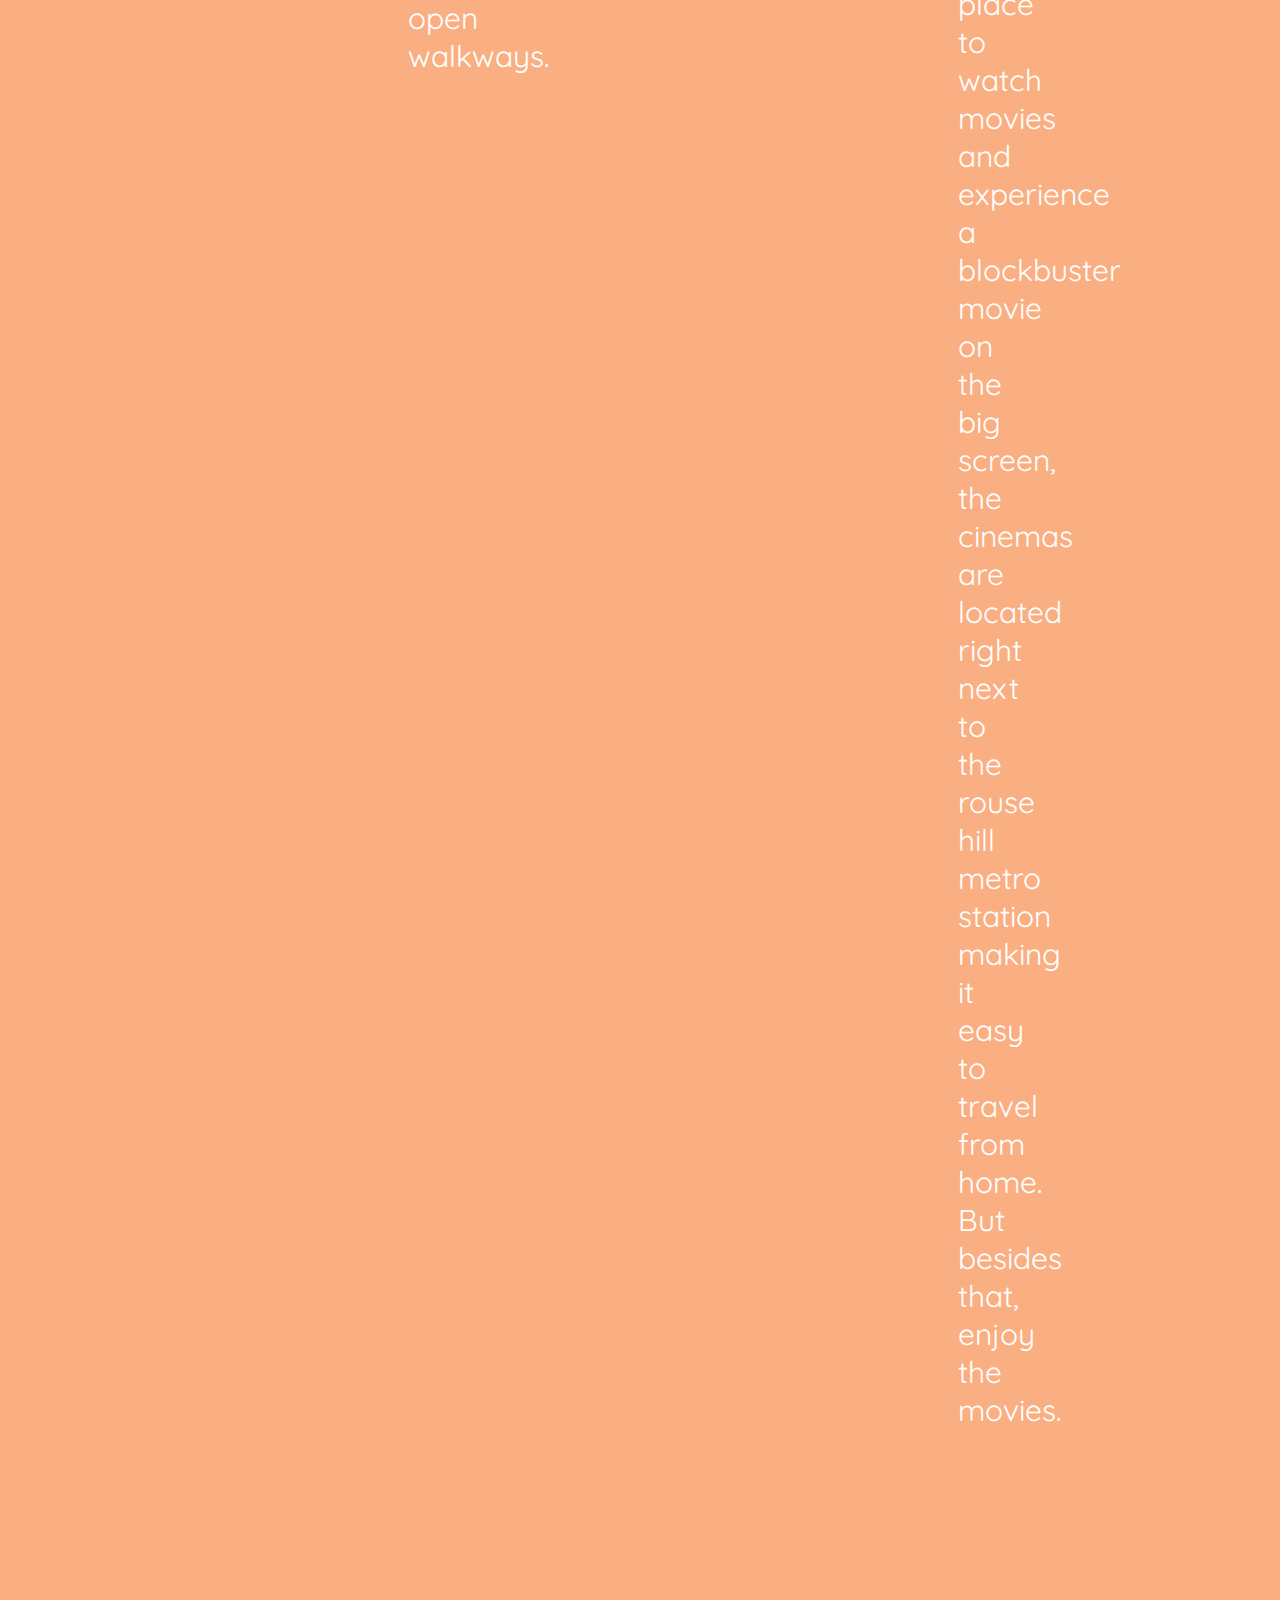
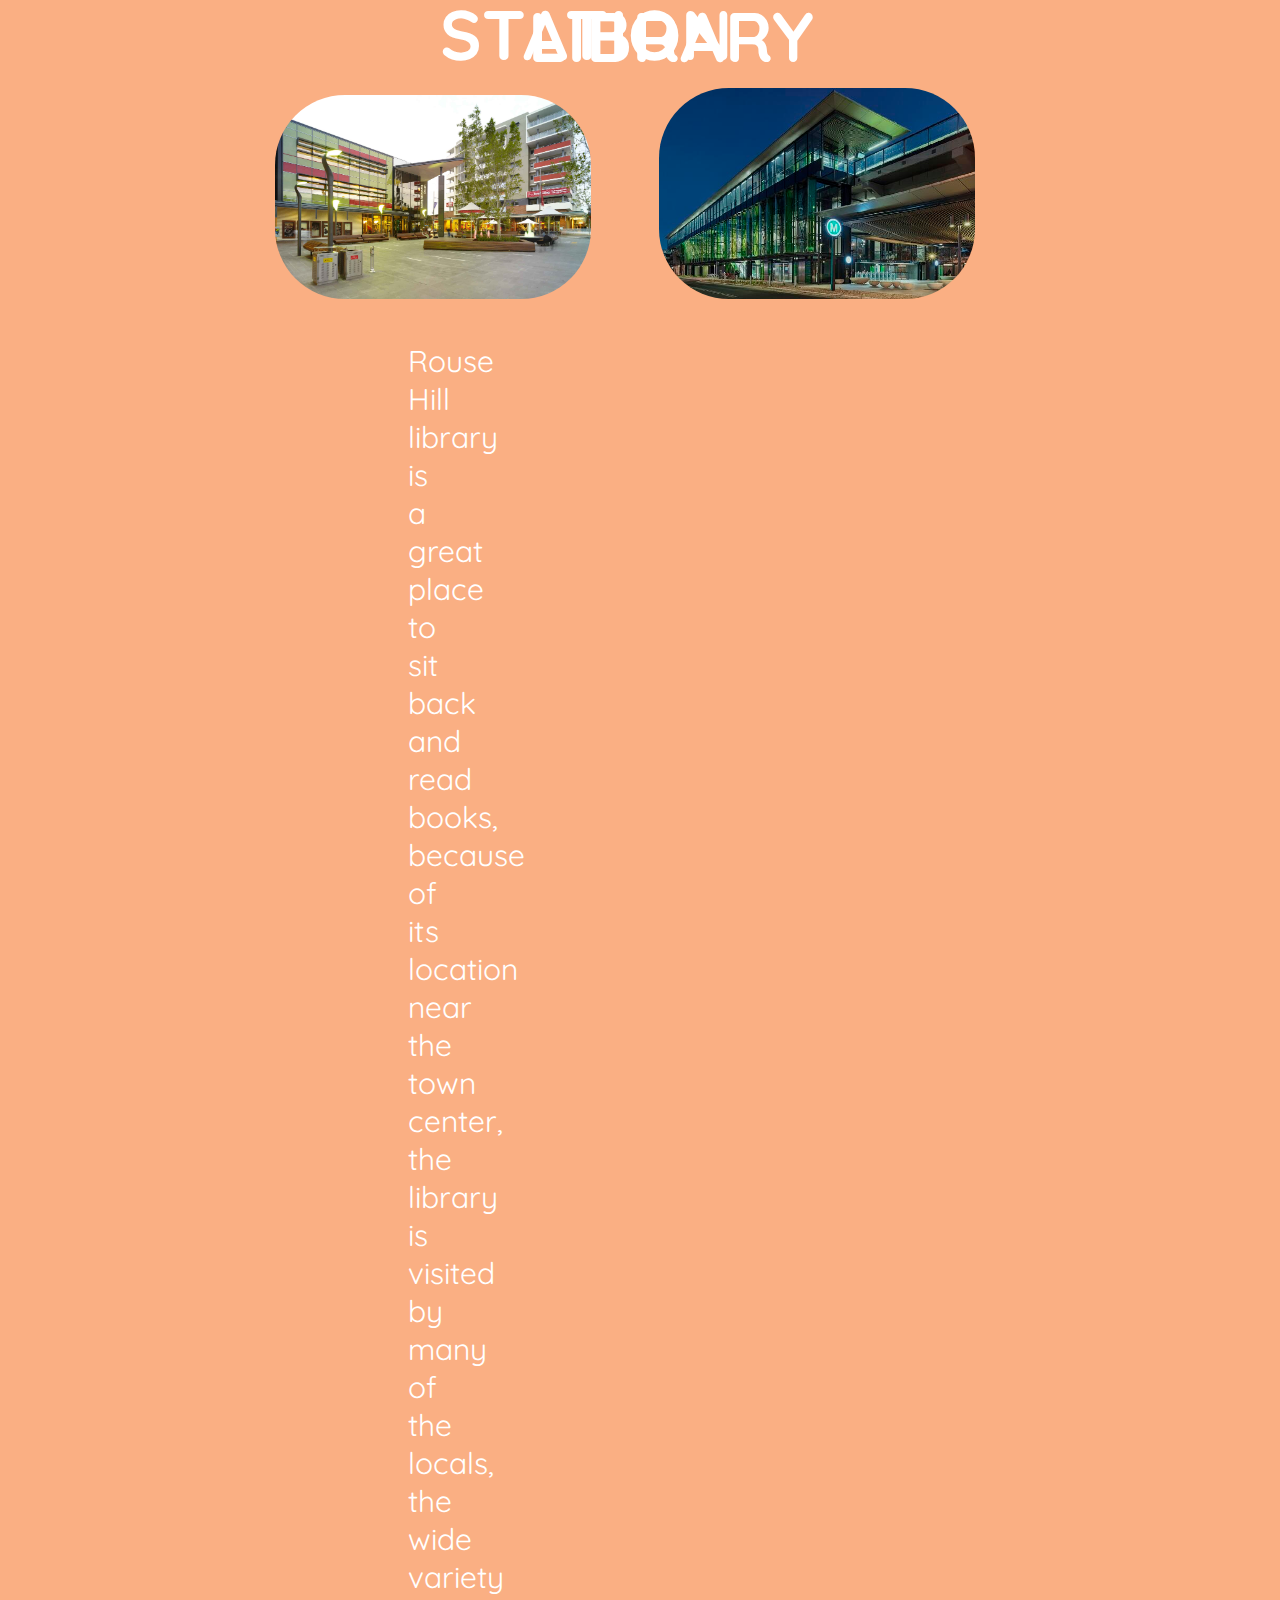
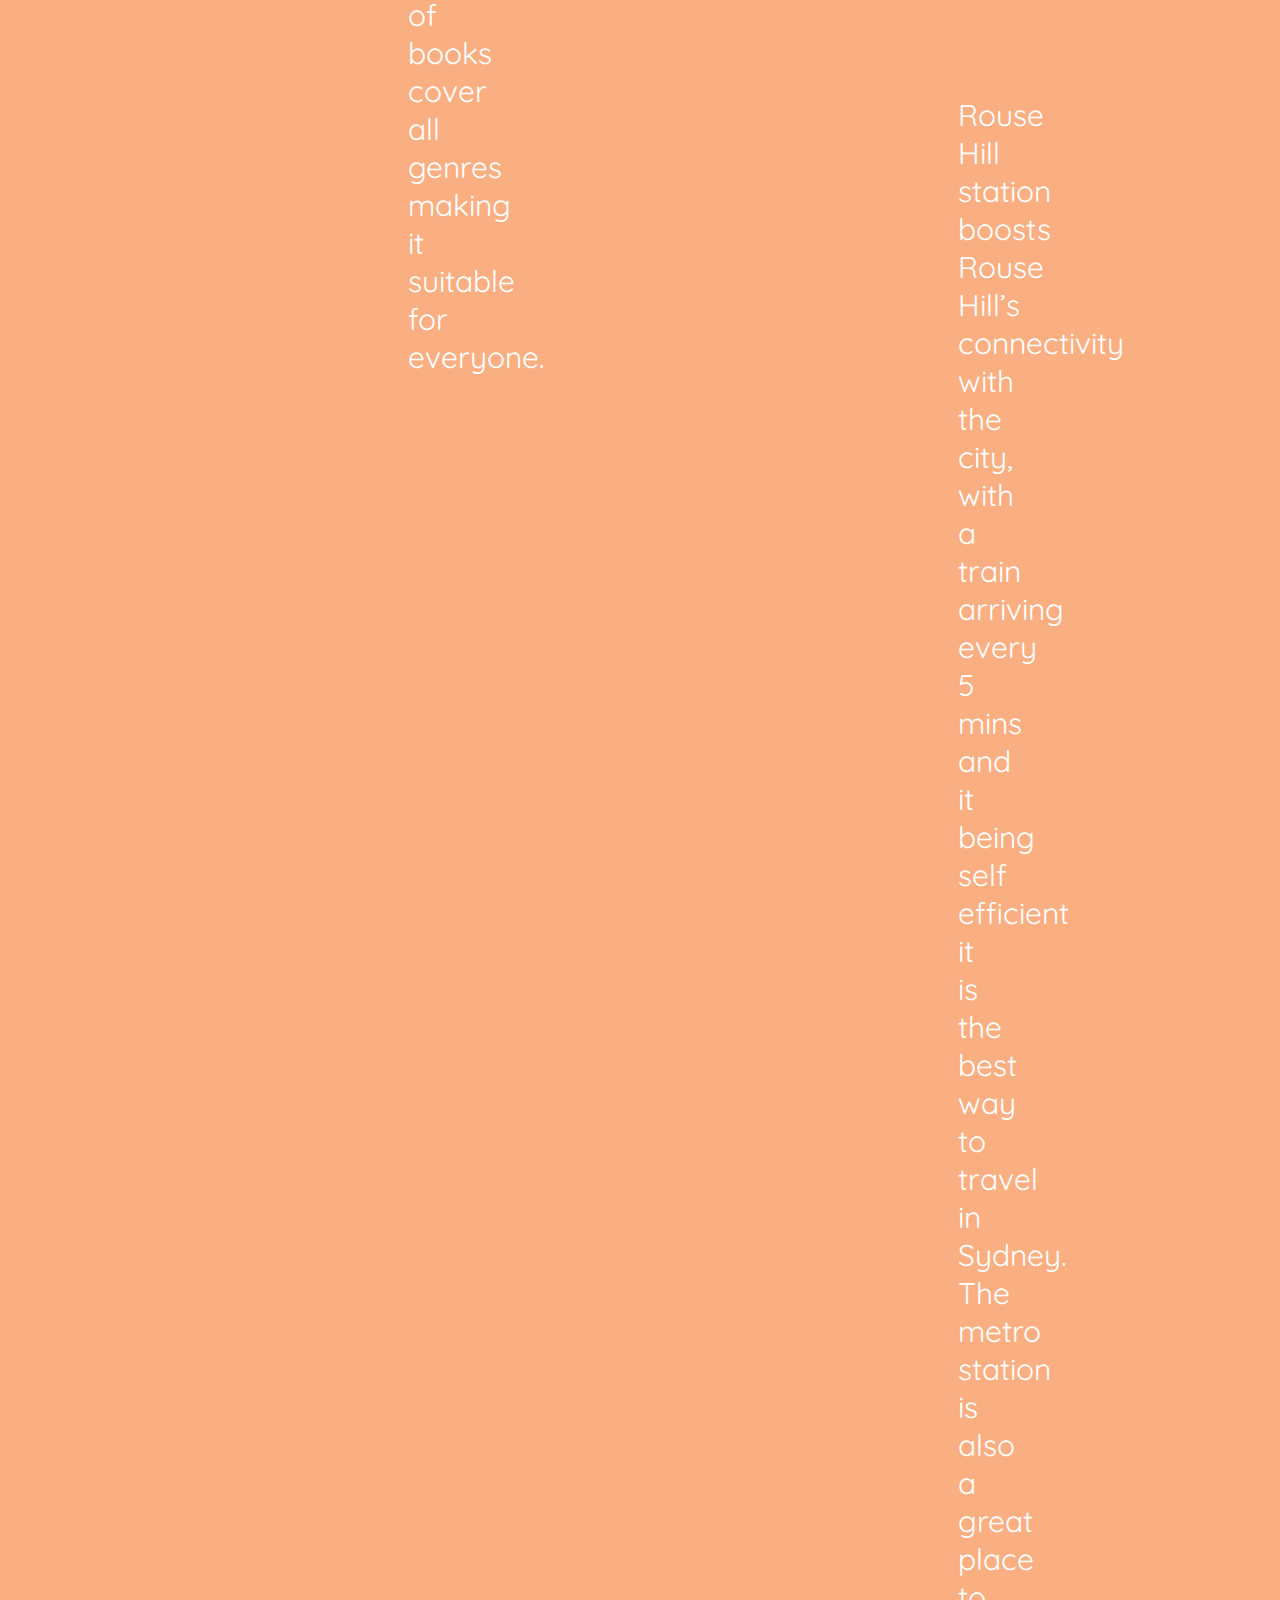
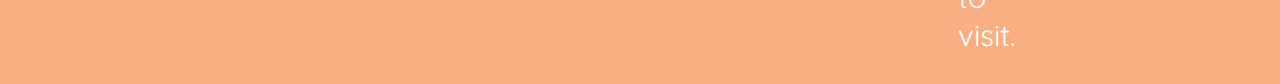
<file: rousehill.html>
<title>rousehill</title><!--states the title of the web page(rousehill)--> 
<link href="style.css" rel="stylesheet"><!--links the index html for rouse hill to the style css--> 
<body>
    <nav class="navbar1">    <!--adds a class to nav-->  
        <a href=rousehill.html class="rouselink"> ROUSE HILL</a><!--adds a class to the link--> 
        <a href=index.html class="homepage link"> HOME PAGE </a> <!--adds a class to the link--> 
        <a href=castlehill.html class="castlelink"> CASTLE HILL</a> <!--adds a class to the link--> 
    </nav>
    <div>
     <h1>
      ROUSE HILL<br><!--states the h1 heading to ROUSE HILL--> 
      <span>A place for young teens to eat and play</span><!--states the span element to be A place for young teens to eat and play --> 
     </h1>
    </div>
    <img src="rouse img 2.avif" width="100" class="thumbnailrouse"><br><!--adds a class to the image-->
</body>
<p class="rousehillmainpage"><!--adds a class to the paragraph-->
    This article will help you find the best places to travel in rouse hill. The information will provide insights on places to explore, eat and enjoy at, examples include, the rouse hill library, reading cinemas and the town center. This page will also give information on each of those respective places.
    </p><!--information stated as a paragraph-->
    <img src="inside rouse hill.jpg" width="50" class="img2"><br><!--adds a class to the image and defines its width-->
    <h4>SHOPPING</h4><!--states the h4 heading as SHOPPING-->
<h5>CINEMAS</h5><!--states the h5 heading as CINEMAS-->
<img src="rouse main.jpg" width="200" class="shopping"><!--adds a class to the image and defines its width-->
<img src="reading-cinemas.jpg" width="200" class="reading-cinemas"><!--adds a class to the image and defines its width-->
<p class="shoppingtext"><!--adds a class to the paragraph-->
Rouse Hill town center is a great place to visit because of its many shops and great places to eat and relax, the town centers, main attractions include, the water attraction right in front of the library and its open walkways.
</p><!--information stated as a paragraph-->

<p class="cinema"><!--adds a class to the paragraph-->
The cinemas are a great place to watch movies and experience a blockbuster movie on the big screen, the cinemas are located right next to the rouse hill metro station making it easy to travel from home. But besides that, enjoy the movies.
</p>

<h6>LIBRARY</h6><!--states the h6 heading as LIBRARY-->
<h5>STATION</h5><!--states the h5 heading as STATION-->
<img src="rouse library.jpg" width="200" class="shopping"><!--adds a class to the image and defines its width-->
<img src="rouse metro.jpg" width="200" class="reading-cinemas"><!--adds a class to the image and defines its width-->
<p class="shoppingtext"><!--adds a class to the paragraph-->
Rouse Hill library is a great place to sit back and read books, because of its location near the town center, the library is visited by many of the locals, the wide variety of books cover all genres making it suitable for everyone.
</p><!--information stated as a paragraph-->

<p class="cinema"><!--adds a class to the paragraph-->
Rouse Hill station boosts Rouse Hill’s connectivity with the city, with a train arriving every 5 mins and it being self efficient it is the best way to travel in Sydney. The metro station is also a great place to visit.
</p><!--information stated as a paragraph-->
</file>
<file: style.css>
@import url('https://fonts.googleapis.com/css2?family=Playwrite+HU:wght@100..400&family=Quicksand');/*imports a font from google fonts*/
body{
    text-align: center;/*this places all the body text to be alined in the center */
    font-size: 55px;/*sets all the body text to a font size of 55px*/
    background-color:rgb(250, 175, 131);/*sets the background color of the website to orange*/
}

h1{
    font-family:'Quicksand';/*sets the first heading to the font quick sand*/
    font-size: 100px;/*sets the first heading to a size of 100px*/
    color:rgb(255, 255, 255) ;/*sets the font color of the first heading to white*/

}

.thumbnail{
    width:62%;/*this makes the thumbnail image expand to the size of 62%*/
    border-radius:70px ;/*rounds off the edges of the image*/
}

p{
    font-family:'Quicksand';/*sets the paragraph writing to the font quick sand*/
    font-size: 30px;/*sets the font to a size of 30px*/
    text-align: center;/*aligns the text to the center of the page*/
    margin-left:350px ;/*creates a left margin of 350px*/
    margin-right:1000px ;/*creates a right margin of 1000px*/
    color:rgb(255, 255, 255) ;/*sets the font colour to white*/
}

span{
    font-family:'Quicksand';/*sets the span element to the font quicksand*/
    font-size: 40px;/*sets the font size to 40px*/
    text-decoration:none;/*states that there is no decoration on the text such as underlineing*/
}

.hills{
    width:35%;/*increases the images size by 35 %*/
    margin-right: 700px;/*creates a right margin of 700px*/
    margin-left: 900px;/*creates a left margin of 900px*/
    margin-top:-438px;/*creates a top margin of -438px*/
    text-align: center;/*aligns the image to the center of the page*/
    border-radius:70px ;/*rounds off the corners of the image*/
}

h2{
    font-family:'Quicksand';/*sets the second heading to a font of quicksand*/
    text-align: left;/*aligns the image to the left of the page*/
    color:rgb(255, 255, 255) ;/*sets the font colour to white*/
    margin-left: 420px ;/*creates a left margin of 420px*/
    font-size: 70px;/*sets the font to a size of 70px*/
}

h3{
    font-family:'Quicksand';/*sets the third heading to a font of quicksand*/
    text-align: right;/*aligns the image to the right of the page*/
    color:rgb(255, 255, 255) ;/*sets the font colour to white*/
    margin-right: 420px ;/*creates a right margin of 420px*/
    margin-top: -150px;/*creates a top margin of -150px*/
    font-size: 70px;/*sets the font to a size of 70px*/
}

.town{
    margin-left:-645px;/*creates a left margin of -645px*/
    width: 30%;/*creates a width of 30% on the image*/
    border-radius:70px;/*rounds off the corners of the image*/
    margin-top: -50px;/*creates a top margin of -50px*/
}


.castle{
    margin-right:-670px;/*creates a right margin of -670px*/
    width: 33.4%;/*creates a width of 33.4% on the image*/
    border-radius:70px;/*rounds off the corners of the image*/
    margin-top: -200px;/*creates a top margin of -200px*/
    margin-left: 55px;/*creates a left margin of 55px*/
}

.p1{
    font-family:'Quicksand';/*sets the first paragraph to a font of quicksand*/
    font-size: 30px;/*sets the font to a size of 30px*/
    text-align: center;/*aligns the image to the center of the page*/
    margin-left:1000px ;/*creates a left margin of 1000px*/
    margin-right:350px ;/*creates a right margin of 350px*/
    margin-top: -370;/*creates a top margin of -370px*/
    color:rgb(255, 255, 255) ;/*sets the font colour to white*/
}

.rouselink{
  margin-left: 50;/*creates a left margin of 50px*/
  margin-right: 175;/*creates a right margin of 175px*/
  font-family:'Quicksand';/*sets the link to a font of quicksand*/
  font-size: 50px;/*sets the font to a size of 50px*/
  color:rgb(250, 175, 131);/*sets the font colour to light orange*/
  background-color:rgb(255, 255, 255);/*sets the font colour to white*/
  text-decoration: none;/*states that there is no decoration on the text such as underlineing*/
  border-radius: 70px;/*rounds off the corners of the link*/
  width:325px;/*creates a width of 325px on the link*/
  padding-top:5px;/* creates a padding of 5px on the top of the link*/
  padding-right:10px;/* creates a padding of 10px on the right of the link*/
  padding-left:10px;/* creates a padding of 10px on the left of the link*/
  padding-bottom:5px;/* creates a padding of 5px on the bottom of the link*/
}
.rouselink:hover{/*states that when the mouse hovers over the link*/
  font-display:fallback;/*the font display will fall back*/
  border:15px solid rgb(255, 255, 255);/*the white border will increase to a size of 15px*/
}

.castlelink{
    margin-right:50;/*creates a right margin of 50px*/
    margin-left: 175;/*creates a leftt margin of 175px*/
    font-family:'Quicksand';/*sets the link to a font of quicksand*/
    font-size: 50px;/*sets the font to a size of 50px*/
    color:rgb(250, 175, 131) ;/*sets the font colour to light orange*/
    text-decoration: none;/*states that there is no decoration on the text such as underlineing*/
    background-color:rgb(255, 255, 255);/*sets the font colour to white*/
    border-radius: 70px;/*rounds off the corners of the link*/
    padding-top:5px;/* creates a padding of 5px on the top of the link*/
    padding-right:10px;/* creates a padding of 10px on the right of the link*/
    padding-left:10px;/* creates a padding of 10px on the left of the link*/
    padding-bottom:5px;/* creates a padding of 5px on the bottom of the link*/
  }
  .castlelink:hover{/*states that when the mouse hovers over the link*/
  font-display:fallback;/*the font display will fall back*/
  border:15px solid rgb(255, 255, 255);/*the white border will increase to a size of 15px*/
}

  .thumbnailrouse{
    width:60%;/*creates a width of 60% on the image*/
    border-radius:70px ;/*rounds off the corners of the link*/
}
.img2{
    width:29%;/*creates a width of 29% on the image*/
    margin-right: 650px;/*creates a right margin of 650px*/
    margin-left: 950px;/*creates a left margin of 950px*/
    margin-top:-350px;/*creates a top margin of -350px*/
    text-align: center;/*aligns the image to the center of the page*/
    border-radius:70px ;/*rounds off the corners of the link*/

}

.reading-cinemas{
    margin-right:-670px;/*creates a right margin of 650px*/
    width: 25%;/*creates a width of 25% on the image*/
    border-radius:70px;/*rounds off the corners of the link*/
    margin-top: -400px;/*creates a top margin of -400px*/
    margin-left: 55px;/*creates a left margin of 55px*/
}
.shopping{
    margin-left:-700px;/*creates a left margin of -700px*/
    width: 25%;/*creates a width of 25% on the image*/
    border-radius:70px;/*rounds off the corners of the link*/
    margin-top: -100px;/*creates a top margin of -100px*/
}
.shoppingtext{
    font-family:'Quicksand';/*sets the link to a font of quicksand*/
    font-size: 30px;/*sets the font to a size of 30px*/
    text-align: center;/*aligns the image to the center of the page*/
    margin-left:400px ;/*creates a left margin of 400px*/
    margin-right:1000px ;/*creates a right margin of 1000px*/
    color:rgb(255, 255, 255) ;/*sets the font colour to white*/
}
.cinema{
    font-family:'Quicksand';/*sets the link to a font of quicksand*/
    font-size: 30px;/*sets the font to a size of 30px*/
    text-align: center;/*aligns the image to the center of the page*/
    margin-right:445px ;/*creates a right margin of 445px*/
    margin-left:950px ;/*creates a left margin of 950px*/
    margin-top:-310px ;/*creates a top margin of -310px*/
    color:rgb(255, 255, 255) ;/*sets the font colour to white*/
}
.rousehillmainpage{
    font-family:'Quicksand';/*sets the link to a font of quicksand*/
    font-size: 30px;/*sets the font to a size of 30px*/
    text-align: center;/*aligns the image to the center of the page*/
    margin-left:400px ;/*creates a left margin of 400px*/
    margin-right:950px ;/*creates a right margin of 950px*/
    color:rgb(255, 255, 255) ;/*sets the font colour to white*/
}
h4{
    font-family:'Quicksand';/*sets the link to a font of quicksand*/
    text-align: left;/*aligns the image to the left of the page*/
    color:rgb(255, 255, 255) ;/*sets the font colour to white*/
    margin-left: 485px ;/*creates a left margin of 485px*/
    font-size: 70px;/*sets the font to a size of 70px*/
    margin-bottom:10 ;/*creates a bottom margin of 10*/
}
h5{
    font-family:'Quicksand';/*sets the link to a font of quicksand*/
    text-align: right;/*aligns the image to the right of the page*/
    color:rgb(255, 255, 255) ;/*sets the font colour to white*/
    margin-right: 540px ;/*creates a right margin of 540px*/
    margin-top: -100px;/*creates a top margin of -100px*/
    font-size: 70px;/*sets the font to a size of 70px*/
}
h6{
    font-family:'Quicksand';/*sets the link to a font of quicksand*/
    text-align: left;/*aligns the image to the left of the page*/
    color:rgb(255, 255, 255) ;/*sets the font colour to white*/
    margin-left: 520px ;/*creates a left margin of 520px*/
    font-size: 70px;/*sets the font to a size of 70px*/
    margin-bottom:10 ;/*creates a bottom margin of 10*/
}

.thumbnailcastle{
    width:59%;/*creates a width of 59% on the image*/
    border-radius:70px ;/*rounds off the corners of the link*/
}
.navbar1{
    display: flex;/*changes the display element of the navbar*/
    align-items: center;/*aligns the items to the center of the page*/
    background-color: rgb(255, 255, 255);/*sets the background colour to white*/
    padding: 10px 20px;
}

.navbar1 a {
    font-family:'Quicksand';/*sets the link to a font of quicksand*/
    color: rgb(255, 159, 70);/*sets the colour to light orange*/
    text-decoration: none;/*states that there is no decoration on the text such as underlineing*/
    font-size: 40px;/*sets the font to a size of 40px*/
    font-weight: bold;/*makes the text bold*/
    margin-left: auto;/*creates a left margin of auto*/
    margin-right: auto;/*creates a right margin of auto*/
  }

  .navbar1-links {
    display: flex;/*changes the display element of the navbar*/
  }
  .navbar1-links:hover{
    background-color:  rgb(255, 255, 255);/*sets the background colour to white*/
  }
</file>
